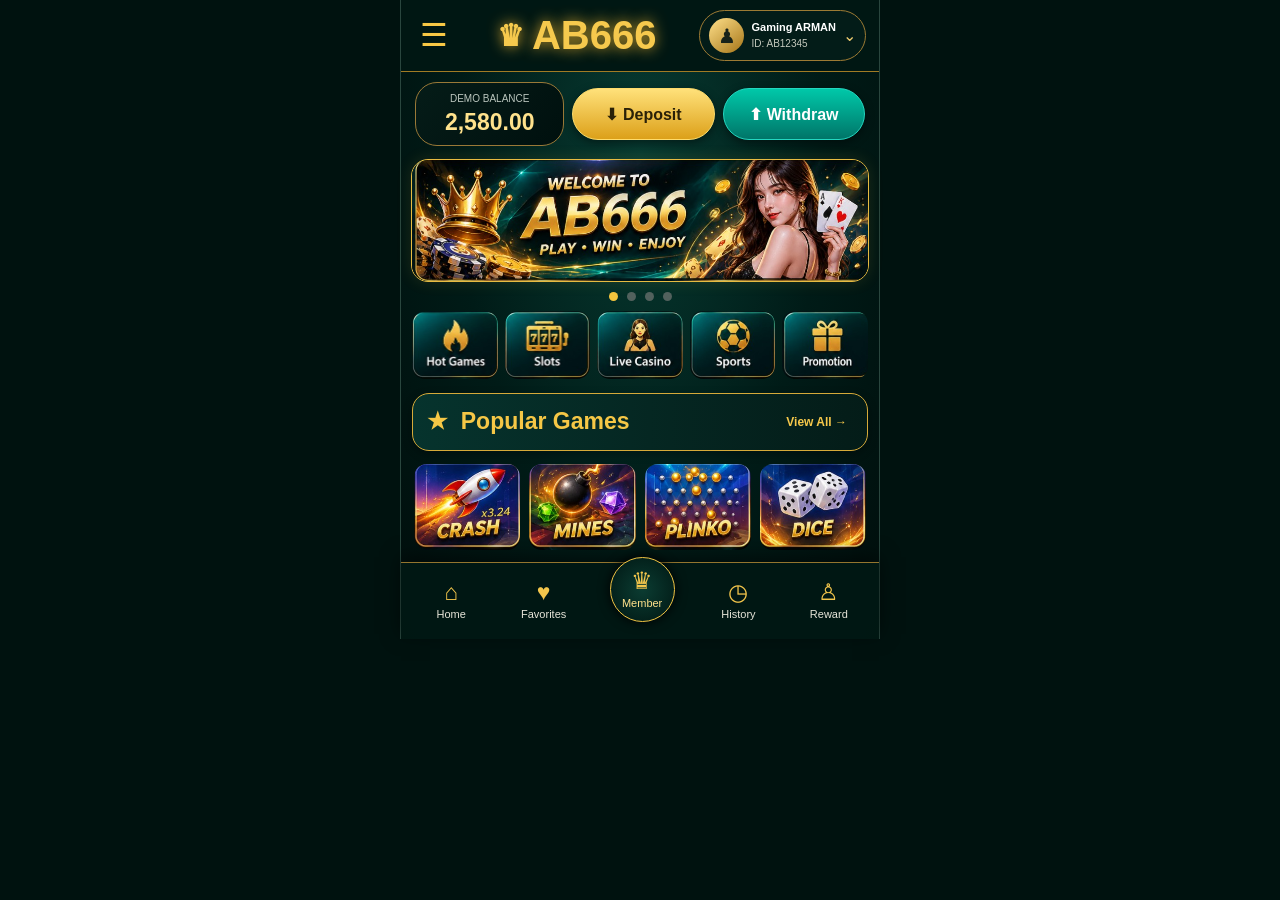
<file: index.html>
<!doctype html>
<html lang="en">
<head>
<meta charset="utf-8">
<meta name="viewport" content="width=device-width, initial-scale=1, viewport-fit=cover">
<meta name="theme-color" content="#001512">
<title>AB666</title>
<style>
*{box-sizing:border-box}html,body{margin:0;min-height:100%;background:#00120f;color:#fff;font-family:Arial,Helvetica,sans-serif}
body{padding-bottom:0;background:radial-gradient(ellipse at 50% 24%,#073b32 0,#001b17 54%,#000e0c 100%)}
button{font:inherit;cursor:pointer}
.top{height:72px;padding:0 13px;display:grid;grid-template-columns:40px 1fr auto;align-items:center;gap:8px;background:#001713;border-bottom:1px solid #a17b24}
.menu{background:none;border:0;color:#f7c845;font-size:31px;padding:0}
.brand{display:flex;justify-content:center;align-items:center;gap:8px;color:#f6c94d;font-weight:900;font-size:clamp(26px,7vw,40px);text-shadow:0 0 14px #d5a52d;white-space:nowrap}
.brand span:first-child{font-size:30px}
.user{display:flex;align-items:center;gap:7px;border:1px solid #9d7b34;border-radius:34px;padding:7px 9px;background:#031c18;min-width:0}
.avatar{height:35px;width:35px;border-radius:50%;background:linear-gradient(140deg,#ffe08a,#a57518);display:grid;place-items:center;color:#17221a;font-size:20px;flex-shrink:0}
.user b{display:block;font-size:11px;white-space:nowrap}.user small{font-size:10px;color:#c4c9bd;white-space:nowrap}
.wallet{display:grid;grid-template-columns:1.05fr 1fr 1fr;gap:8px;padding:10px 14px 10px;align-items:center}
.balance{height:64px;border:1px solid #9a7937;border-radius:22px;background:linear-gradient(130deg,#051c18,#00100e);display:flex;flex-direction:column;justify-content:center;align-items:center;color:#ffe28c}
.balance small{font-size:10px;color:#bac5bd;margin-bottom:5px}.balance strong{font-size:clamp(17px,4.6vw,23px)}
.action{height:52px;border:1px solid #ffdc6b;border-radius:32px;background:linear-gradient(#ffe17a,#dca019);color:#2a2108;font-weight:800;font-size:clamp(12px,3.4vw,16px);box-shadow:0 3px 10px #0007}
.action.out{background:linear-gradient(#00c8a9,#007568);border-color:#24d7c0;color:white}
.banner{display:block;width:calc(100% - 20px);height:auto;aspect-ratio:3.72/1;object-fit:cover;margin:3px 10px 0;border:1px solid #e7bb42;border-radius:17px;box-shadow:0 0 15px #d9a82b22}
.dots{height:29px;display:flex;justify-content:center;align-items:center;gap:9px}.dots i{width:9px;height:9px;border-radius:50%;background:#52615d}.dots i:first-child{background:#f4c43d}
.categories{display:grid;grid-template-columns:repeat(5,minmax(0,1fr));gap:7px;padding:0 11px 14px}
.categories button{border:0;background:none;padding:0;min-width:0}
.categories img{width:100%;height:auto;display:block;aspect-ratio:1.27/1;object-fit:fill;border-radius:13px}
.section{height:58px;margin:0 11px 13px;border:1px solid #d6aa39;border-radius:17px;background:linear-gradient(90deg,#06332d,#041c18);display:flex;align-items:center;justify-content:space-between;padding:0 14px;color:#f5c746;box-shadow:0 3px 10px #0005}
.section strong{font-size:clamp(16px,4.5vw,23px)}.section button{border:0;background:none;color:#f6c84b;font-weight:800;font-size:12px;white-space:nowrap}
.games{display:grid;grid-template-columns:repeat(4,minmax(0,1fr));gap:9px;padding:0 13px}
.games button{border:0;background:none;padding:0;min-width:0}.games img{width:100%;display:block;aspect-ratio:1.23/1;object-fit:fill;border-radius:13px}
.bottom{position:relative;bottom:auto;left:auto;right:auto;height:77px;z-index:4;margin-top:12px;background:#001713f5;border-top:1px solid #94752e;display:flex;align-items:center;justify-content:space-around;padding:5px 5px max(5px,env(safe-area-inset-bottom));box-shadow:0 -5px 18px #0008}
.nav{border:0;background:none;color:#e6e5d9;display:flex;flex-direction:column;align-items:center;gap:4px;font-size:11px;min-width:53px}.nav i{font-style:normal;color:#f3c64c;font-size:23px;line-height:1}
.nav.member{width:65px;height:65px;border:1px solid #f0c343;border-radius:50%;background:radial-gradient(#0b3c32,#001612);margin-top:-23px;justify-content:center;color:#ffe18b;box-shadow:0 0 12px #000}
.nav.member i{font-size:24px}
.shade{display:none;position:fixed;inset:0;background:#000a;z-index:8}.shade.open{display:block}
.drawer{position:fixed;z-index:9;left:0;top:0;bottom:0;width:min(310px,84vw);padding:18px 14px;background:linear-gradient(150deg,#0a352d,#00130f);border-right:1px solid #d4aa3b;transform:translateX(-105%);transition:.22s;overflow:auto}.drawer.open{transform:translateX(0)}
.drawerHead{display:flex;justify-content:space-between;align-items:center;color:#f3c64c;font-size:22px;font-weight:900;margin-bottom:16px}.drawerHead button{border:0;background:none;color:#fff;font-size:27px}
.drawerGrid{display:grid;grid-template-columns:1fr 1fr;gap:9px}.drawerGrid button{height:72px;border:1px solid #8f7439;border-radius:12px;background:#06251f;color:#f4e9c7;font-weight:700;font-size:12px}.drawerGrid span{display:block;color:#f0c54d;font-size:21px;margin-bottom:4px}
.toast{position:fixed;z-index:12;left:50%;bottom:92px;transform:translateX(-50%);background:#092a24;border:1px solid #c39a36;color:#fff0c0;padding:10px 15px;border-radius:12px;font-size:12px;display:none;white-space:nowrap}
@media(max-width:360px){.top{padding:0 9px;grid-template-columns:32px 1fr auto}.user{padding:5px 6px}.avatar{width:30px;height:30px}.user b{font-size:10px}.wallet{gap:6px;padding-left:9px;padding-right:9px}.action{font-size:11px}.categories{gap:4px;padding-left:7px;padding-right:7px}}
@media(min-width:600px){body{max-width:480px;margin:auto;border-left:1px solid #29463e;border-right:1px solid #29463e}.bottom{width:100%}}
</style>
</head>
<body>
<header class="top">
<button class="menu" onclick="menu(true)" aria-label="Open menu">☰</button>
<div class="brand"><span>♛</span><span>AB666</span></div>
<div class="user"><div class="avatar">♟</div><div><b>Gaming ARMAN</b><small>ID: AB12345</small></div><span style="color:#f2cf73">⌄</span></div>
</header>
<section class="wallet">
<div class="balance"><small>DEMO BALANCE</small><strong>2,580.00</strong></div>
<button class="action" onclick="notify('Deposit is demo-only')">⬇ Deposit</button>
<button class="action out" onclick="notify('Withdraw is demo-only')">⬆ Withdraw</button>
</section>
<img class="banner" src="[data-uri]" alt="Welcome to AB666">
<div class="dots"><i></i><i></i><i></i><i></i></div>
<section class="categories">
<button onclick="notify('Hot Games page — next step')"><img src="[data-uri]" alt="Hot Games"></button>
<button onclick="notify('Slots page — next step')"><img src="[data-uri]" alt="Slots"></button>
<button onclick="notify('Live Casino page — next step')"><img src="[data-uri]" alt="Live Casino"></button>
<button onclick="notify('Sports page — next step')"><img src="[data-uri]" alt="Sports"></button>
<button onclick="notify('Promotion page — next step')"><img src="[data-uri]" alt="Promotion"></button>
</section>
<div class="section"><strong>★ &nbsp;Popular Games</strong><button onclick="notify('All games page — next step')">View All →</button></div>
<section class="games">
<button onclick="notify('Crash demo game — next step')"><img src="[data-uri]" alt="Crash"></button>
<button onclick="notify('Mines demo game — next step')"><img src="[data-uri]" alt="Mines"></button>
<button onclick="notify('Plinko demo game — next step')"><img src="[data-uri]" alt="Plinko"></button>
<button onclick="notify('Dice demo game — next step')"><img src="[data-uri]" alt="Dice"></button>
</section>

<style>
/* My Rewards page */
#rewardPage{display:none;min-height:calc(100vh - 20px);background:#f3f4f8;color:#68615c;font-family:Arial,Helvetica,sans-serif;padding-bottom:24px}
body.reward-mode{background:#f3f4f8}
body.reward-mode .top,body.reward-mode .wallet,body.reward-mode .banner,body.reward-mode .dots,body.reward-mode .categories,body.reward-mode .section,body.reward-mode .games,body.reward-mode .bottom{display:none!important}
body.reward-mode #rewardPage{display:block}
.reward-hero{height:185px;position:relative;overflow:hidden;background:linear-gradient(115deg,#ff9b7d,#ff402b);padding:24px 18px 0}
.reward-hero:before{content:"REWARD";position:absolute;left:12%;top:75px;font-size:clamp(58px,16vw,100px);font-weight:900;color:#ffffff18}
.reward-hero:after{content:"";position:absolute;width:300px;height:300px;border-radius:50%;background:#ffb36a55;left:-145px;top:-110px}
.reward-head{position:relative;z-index:1;display:grid;grid-template-columns:40px 1fr 40px;align-items:center;text-align:center;color:#ffd323;font-size:21px;font-weight:800}
.reward-back{border:0;background:none;color:#ffd323;font-size:34px;line-height:1}
.reward-card{position:relative;z-index:2;margin:-65px 20px 0;min-height:190px;border-radius:28px;background:linear-gradient(135deg,#ffe5d0,#ffd5b8);border:1px solid #f6c6a5;box-shadow:0 8px 20px #9e4a251c;padding:22px 18px 14px;color:#80716a}
.reward-sign{position:absolute;right:0;top:0;border:0;border-radius:0 25px 0 25px;background:linear-gradient(#ff5c5b,#c90012);color:white;padding:12px 20px;font-size:15px;min-width:145px}
.reward-profile{display:flex;align-items:center;gap:12px;margin-top:8px}
.reward-avatar{width:64px;height:64px;flex-shrink:0;border-radius:50%;border:5px solid #c9a86b;background:linear-gradient(140deg,#f8d9bd,#fff0e2);display:grid;place-items:center;font-size:30px;color:#a17b54}
.reward-id{font-size:clamp(19px,5.5vw,27px);font-weight:800;color:#171717;text-decoration:underline;text-underline-offset:5px;overflow-wrap:anywhere}
.reward-nick{font-size:15px;font-weight:700;margin-top:7px}
.reward-coin{font-size:24px;font-weight:800;margin-top:1px;color:#8c786d}
.reward-vip{display:flex;justify-content:space-between;align-items:center;margin-top:14px;font-weight:800;font-size:15px}
.reward-vip button{border:0;background:none;color:#71635b;font-size:16px}
.reward-progress{height:8px;background:#c8b5a9;border-radius:20px;margin-top:8px;overflow:hidden}
.reward-progress span{display:block;width:48%;height:100%;background:#fff;border-radius:20px}
.reward-level{text-align:right;font-size:13px;margin-top:4px}
.reward-grid{display:grid;grid-template-columns:1fr 1fr;gap:18px;margin:30px 26px 0}
.reward-tile{height:178px;border:0;border-radius:16px;color:white;display:flex;flex-direction:column;align-items:center;justify-content:center;gap:18px;font-size:18px;box-shadow:0 4px 10px #00000012;position:relative;overflow:hidden}
.reward-tile .tile-icon{width:66px;height:66px;border-radius:50%;background:white;display:grid;place-items:center;font-size:34px}
.reward-tile.bonus{background:linear-gradient(135deg,#48dc91,#0cc28b)}
.reward-tile.signin{background:linear-gradient(135deg,#369dfb,#625cf4)}
.reward-tile.rescue{background:linear-gradient(135deg,#ffbd43,#ff9862)}
.reward-tile.invite{background:linear-gradient(135deg,#ff817d,#d61b65)}
.reward-count{position:absolute;top:20px;left:calc(50% + 18px);background:#ff243b;border-radius:50%;width:29px;height:29px;display:grid;place-items:center;font-size:15px}
@media(max-width:370px){.reward-grid{gap:12px;margin-left:18px;margin-right:18px}.reward-tile{height:155px}.reward-card{margin-left:14px;margin-right:14px;padding-left:16px;padding-right:16px}.reward-avatar{width:66px;height:66px}}
</style>
<section id="rewardPage" aria-label="My Rewards">
 <div class="reward-hero">
  <div class="reward-head"><button class="reward-back" onclick="showHome()" aria-label="Back">‹</button><span>My Rewards</span><span></span></div>
 </div>
 <div class="reward-card">
  <button class="reward-sign" onclick="notify('Sign In reward is demo-only')">☑ &nbsp; Sign In &nbsp; ❯</button>
  <div class="reward-profile">
   <div class="reward-avatar">♟</div>
   <div style="min-width:0">
    <div class="reward-id">AB12345 <span style="font-size:20px;text-decoration:none">▣</span></div>
    <div class="reward-nick">Nickname: Gaming ARMAN</div>
    <div class="reward-coin">৳ 3.78 ◉</div>
   </div>
  </div>
  <div class="reward-vip"><span>♛ VIP7</span><button onclick="notify('VIP benefits')">Benefits ❯</button></div>
  <div class="reward-progress"><span></span></div>
  <div class="reward-level">1 / 2</div>
 </div>
 <div class="reward-grid">
  <button class="reward-tile bonus" onclick="notify('Bonus rewards')"><span class="reward-count">4</span><span class="tile-icon">🎁</span><span>Bonus</span></button>
  <button class="reward-tile signin" onclick="notify('Sign In rewards')"><span class="tile-icon">🗓️</span><span>Sign In</span></button>
  <button class="reward-tile rescue" onclick="notify('Rescue fund')"><span class="tile-icon">🪙</span><span>Rescue fund</span></button>
  <button class="reward-tile invite" onclick="notify('Invite Friends')"><span class="tile-icon">👥</span><span>Invite Friends</span></button>
 </div>
</section>

<nav class="bottom">
<button class="nav" onclick="notify('Home')"><i>⌂</i>Home</button>
<button class="nav" onclick="notify('Favorites')"><i>♥</i>Favorites</button>
<button class="nav member" onclick="notify('Member page — next step')"><i>♛</i>Member</button>
<button class="nav" onclick="notify('History')"><i>◷</i>History</button>
<button class="nav" onclick="showReward()"><i>♙</i>Reward</button>
</nav>
<div class="shade" id="shade" onclick="menu(false)"></div>
<aside class="drawer" id="drawer"><div class="drawerHead">AB666 MENU <button onclick="menu(false)">×</button></div>
<div class="drawerGrid">
<button onclick="item('Hot Games')"><span>♨</span>Hot Games</button><button onclick="item('Invite Friends')"><span>♧</span>Invite Friends</button>
<button onclick="item('Favorites')"><span>♥</span>Favorites</button><button onclick="item('Promotion')"><span>♙</span>Promotion</button>
<button onclick="item('Slots')"><span>▣</span>Slots</button><button onclick="item('Reward Center')"><span>★</span>Reward Center</button>
<button onclick="item('Live Casino')"><span>♠</span>Live Casino</button><button onclick="item('Manual Rebate')"><span>％</span>Manual Rebate</button>
<button onclick="item('Sports')"><span>◉</span>Sports</button><button onclick="item('VIP')"><span>♛</span>VIP</button>
<button onclick="item('E-sports')"><span>◈</span>E-sports</button><button onclick="item('Mission')"><span>✓</span>Mission</button>
<button onclick="item('Poker')"><span>♣</span>Poker</button><button onclick="item('Language')"><span>文</span>Language</button>
<button onclick="item('App Download')"><span>↓</span>App Download</button><button onclick="item('Fish')"><span>♧</span>Fish</button>
</div></aside>
<div class="toast" id="toast"></div>
<script>
function showReward(){document.body.classList.add('reward-mode');window.scrollTo({top:0,behavior:'instant'});}
function showHome(){document.body.classList.remove('reward-mode');window.scrollTo({top:0,behavior:'instant'});}
function menu(open){document.getElementById('drawer').classList.toggle('open',open);document.getElementById('shade').classList.toggle('open',open)}
function notify(text){const t=document.getElementById('toast');t.textContent=text;t.style.display='block';clearTimeout(window.toastTimer);window.toastTimer=setTimeout(()=>t.style.display='none',2200)}
function item(name){menu(false);notify(name+' page will be added in the next step')}
</script>
</body></html>
</file>
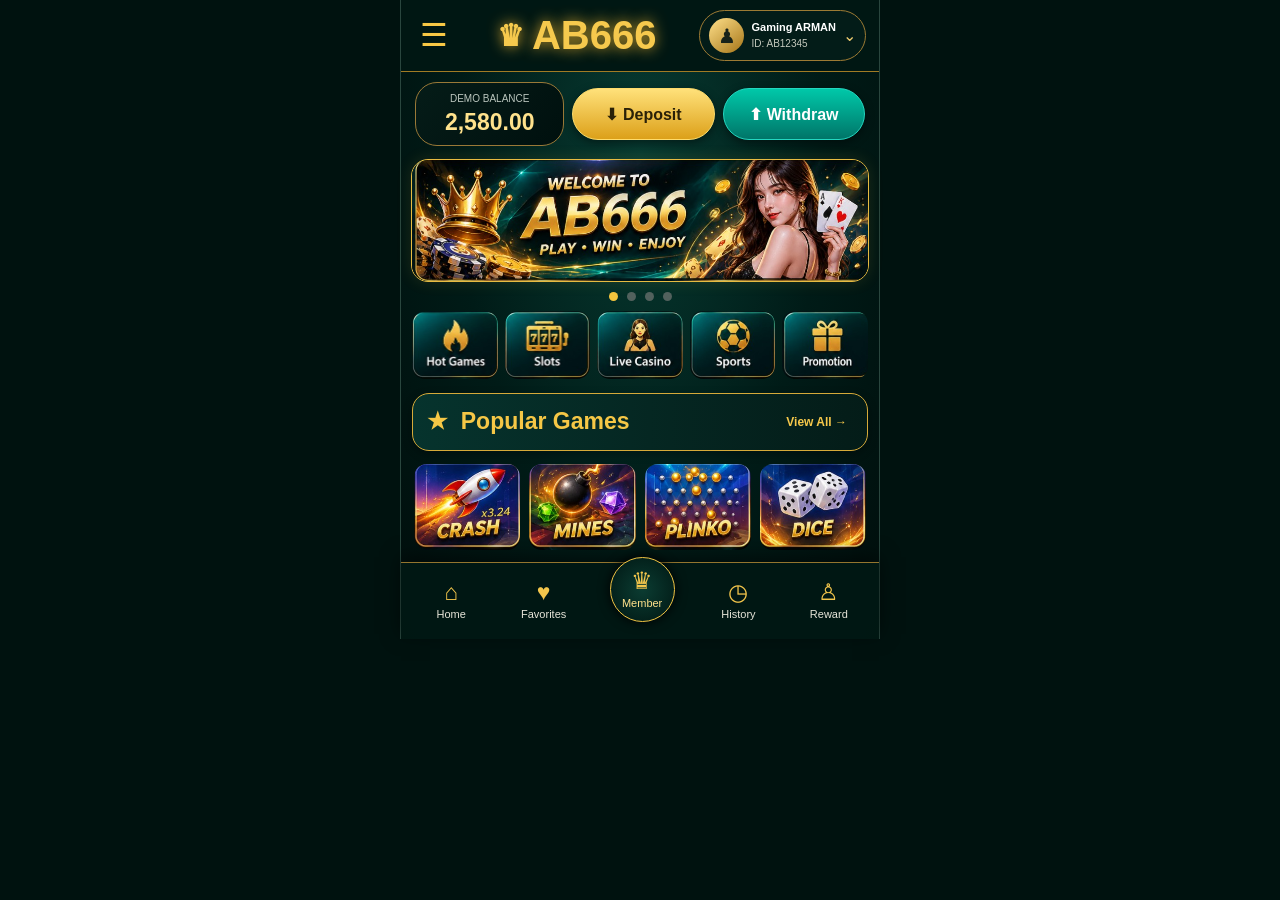
<file: AB666-reward-page.html>
<!doctype html>
<html lang="en">
<head>
<meta charset="utf-8">
<meta name="viewport" content="width=device-width, initial-scale=1, viewport-fit=cover">
<meta name="theme-color" content="#001512">
<title>AB666</title>
<style>
*{box-sizing:border-box}html,body{margin:0;min-height:100%;background:#00120f;color:#fff;font-family:Arial,Helvetica,sans-serif}
body{padding-bottom:0;background:radial-gradient(ellipse at 50% 24%,#073b32 0,#001b17 54%,#000e0c 100%)}
button{font:inherit;cursor:pointer}
.top{height:72px;padding:0 13px;display:grid;grid-template-columns:40px 1fr auto;align-items:center;gap:8px;background:#001713;border-bottom:1px solid #a17b24}
.menu{background:none;border:0;color:#f7c845;font-size:31px;padding:0}
.brand{display:flex;justify-content:center;align-items:center;gap:8px;color:#f6c94d;font-weight:900;font-size:clamp(26px,7vw,40px);text-shadow:0 0 14px #d5a52d;white-space:nowrap}
.brand span:first-child{font-size:30px}
.user{display:flex;align-items:center;gap:7px;border:1px solid #9d7b34;border-radius:34px;padding:7px 9px;background:#031c18;min-width:0}
.avatar{height:35px;width:35px;border-radius:50%;background:linear-gradient(140deg,#ffe08a,#a57518);display:grid;place-items:center;color:#17221a;font-size:20px;flex-shrink:0}
.user b{display:block;font-size:11px;white-space:nowrap}.user small{font-size:10px;color:#c4c9bd;white-space:nowrap}
.wallet{display:grid;grid-template-columns:1.05fr 1fr 1fr;gap:8px;padding:10px 14px 10px;align-items:center}
.balance{height:64px;border:1px solid #9a7937;border-radius:22px;background:linear-gradient(130deg,#051c18,#00100e);display:flex;flex-direction:column;justify-content:center;align-items:center;color:#ffe28c}
.balance small{font-size:10px;color:#bac5bd;margin-bottom:5px}.balance strong{font-size:clamp(17px,4.6vw,23px)}
.action{height:52px;border:1px solid #ffdc6b;border-radius:32px;background:linear-gradient(#ffe17a,#dca019);color:#2a2108;font-weight:800;font-size:clamp(12px,3.4vw,16px);box-shadow:0 3px 10px #0007}
.action.out{background:linear-gradient(#00c8a9,#007568);border-color:#24d7c0;color:white}
.banner{display:block;width:calc(100% - 20px);height:auto;aspect-ratio:3.72/1;object-fit:cover;margin:3px 10px 0;border:1px solid #e7bb42;border-radius:17px;box-shadow:0 0 15px #d9a82b22}
.dots{height:29px;display:flex;justify-content:center;align-items:center;gap:9px}.dots i{width:9px;height:9px;border-radius:50%;background:#52615d}.dots i:first-child{background:#f4c43d}
.categories{display:grid;grid-template-columns:repeat(5,minmax(0,1fr));gap:7px;padding:0 11px 14px}
.categories button{border:0;background:none;padding:0;min-width:0}
.categories img{width:100%;height:auto;display:block;aspect-ratio:1.27/1;object-fit:fill;border-radius:13px}
.section{height:58px;margin:0 11px 13px;border:1px solid #d6aa39;border-radius:17px;background:linear-gradient(90deg,#06332d,#041c18);display:flex;align-items:center;justify-content:space-between;padding:0 14px;color:#f5c746;box-shadow:0 3px 10px #0005}
.section strong{font-size:clamp(16px,4.5vw,23px)}.section button{border:0;background:none;color:#f6c84b;font-weight:800;font-size:12px;white-space:nowrap}
.games{display:grid;grid-template-columns:repeat(4,minmax(0,1fr));gap:9px;padding:0 13px}
.games button{border:0;background:none;padding:0;min-width:0}.games img{width:100%;display:block;aspect-ratio:1.23/1;object-fit:fill;border-radius:13px}
.bottom{position:relative;bottom:auto;left:auto;right:auto;height:77px;z-index:4;margin-top:12px;background:#001713f5;border-top:1px solid #94752e;display:flex;align-items:center;justify-content:space-around;padding:5px 5px max(5px,env(safe-area-inset-bottom));box-shadow:0 -5px 18px #0008}
.nav{border:0;background:none;color:#e6e5d9;display:flex;flex-direction:column;align-items:center;gap:4px;font-size:11px;min-width:53px}.nav i{font-style:normal;color:#f3c64c;font-size:23px;line-height:1}
.nav.member{width:65px;height:65px;border:1px solid #f0c343;border-radius:50%;background:radial-gradient(#0b3c32,#001612);margin-top:-23px;justify-content:center;color:#ffe18b;box-shadow:0 0 12px #000}
.nav.member i{font-size:24px}
.shade{display:none;position:fixed;inset:0;background:#000a;z-index:8}.shade.open{display:block}
.drawer{position:fixed;z-index:9;left:0;top:0;bottom:0;width:min(310px,84vw);padding:18px 14px;background:linear-gradient(150deg,#0a352d,#00130f);border-right:1px solid #d4aa3b;transform:translateX(-105%);transition:.22s;overflow:auto}.drawer.open{transform:translateX(0)}
.drawerHead{display:flex;justify-content:space-between;align-items:center;color:#f3c64c;font-size:22px;font-weight:900;margin-bottom:16px}.drawerHead button{border:0;background:none;color:#fff;font-size:27px}
.drawerGrid{display:grid;grid-template-columns:1fr 1fr;gap:9px}.drawerGrid button{height:72px;border:1px solid #8f7439;border-radius:12px;background:#06251f;color:#f4e9c7;font-weight:700;font-size:12px}.drawerGrid span{display:block;color:#f0c54d;font-size:21px;margin-bottom:4px}
.toast{position:fixed;z-index:12;left:50%;bottom:92px;transform:translateX(-50%);background:#092a24;border:1px solid #c39a36;color:#fff0c0;padding:10px 15px;border-radius:12px;font-size:12px;display:none;white-space:nowrap}
@media(max-width:360px){.top{padding:0 9px;grid-template-columns:32px 1fr auto}.user{padding:5px 6px}.avatar{width:30px;height:30px}.user b{font-size:10px}.wallet{gap:6px;padding-left:9px;padding-right:9px}.action{font-size:11px}.categories{gap:4px;padding-left:7px;padding-right:7px}}
@media(min-width:600px){body{max-width:480px;margin:auto;border-left:1px solid #29463e;border-right:1px solid #29463e}.bottom{width:100%}}
</style>
</head>
<body>
<header class="top">
<button class="menu" onclick="menu(true)" aria-label="Open menu">☰</button>
<div class="brand"><span>♛</span><span>AB666</span></div>
<div class="user"><div class="avatar">♟</div><div><b>Gaming ARMAN</b><small>ID: AB12345</small></div><span style="color:#f2cf73">⌄</span></div>
</header>
<section class="wallet">
<div class="balance"><small>DEMO BALANCE</small><strong>2,580.00</strong></div>
<button class="action" onclick="notify('Deposit is demo-only')">⬇ Deposit</button>
<button class="action out" onclick="notify('Withdraw is demo-only')">⬆ Withdraw</button>
</section>
<img class="banner" src="[data-uri]" alt="Welcome to AB666">
<div class="dots"><i></i><i></i><i></i><i></i></div>
<section class="categories">
<button onclick="notify('Hot Games page — next step')"><img src="[data-uri]" alt="Hot Games"></button>
<button onclick="notify('Slots page — next step')"><img src="[data-uri]" alt="Slots"></button>
<button onclick="notify('Live Casino page — next step')"><img src="[data-uri]" alt="Live Casino"></button>
<button onclick="notify('Sports page — next step')"><img src="[data-uri]" alt="Sports"></button>
<button onclick="notify('Promotion page — next step')"><img src="[data-uri]" alt="Promotion"></button>
</section>
<div class="section"><strong>★ &nbsp;Popular Games</strong><button onclick="notify('All games page — next step')">View All →</button></div>
<section class="games">
<button onclick="notify('Crash demo game — next step')"><img src="[data-uri]" alt="Crash"></button>
<button onclick="notify('Mines demo game — next step')"><img src="[data-uri]" alt="Mines"></button>
<button onclick="notify('Plinko demo game — next step')"><img src="[data-uri]" alt="Plinko"></button>
<button onclick="notify('Dice demo game — next step')"><img src="[data-uri]" alt="Dice"></button>
</section>

<style>
/* My Rewards page */
#rewardPage{display:none;min-height:calc(100vh - 20px);background:#f3f4f8;color:#68615c;font-family:Arial,Helvetica,sans-serif;padding-bottom:24px}
body.reward-mode{background:#f3f4f8}
body.reward-mode .top,body.reward-mode .wallet,body.reward-mode .banner,body.reward-mode .dots,body.reward-mode .categories,body.reward-mode .section,body.reward-mode .games,body.reward-mode .bottom{display:none!important}
body.reward-mode #rewardPage{display:block}
.reward-hero{height:310px;position:relative;overflow:hidden;background:linear-gradient(115deg,#ff9b7d,#ff402b);padding:24px 18px 0}
.reward-hero:before{content:"REWARD";position:absolute;left:12%;top:75px;font-size:clamp(58px,16vw,100px);font-weight:900;color:#ffffff18}
.reward-hero:after{content:"";position:absolute;width:300px;height:300px;border-radius:50%;background:#ffb36a55;left:-145px;top:-110px}
.reward-head{position:relative;z-index:1;display:grid;grid-template-columns:40px 1fr 40px;align-items:center;text-align:center;color:#ffd323;font-size:21px;font-weight:800}
.reward-back{border:0;background:none;color:#ffd323;font-size:34px;line-height:1}
.reward-card{position:relative;z-index:2;margin:-65px 20px 0;min-height:300px;border-radius:28px;background:linear-gradient(135deg,#ffe5d0,#ffd5b8);border:1px solid #f6c6a5;box-shadow:0 8px 20px #9e4a251c;padding:42px 22px 24px;color:#80716a}
.reward-sign{position:absolute;right:0;top:0;border:0;border-radius:0 25px 0 25px;background:linear-gradient(#ff5c5b,#c90012);color:white;padding:12px 20px;font-size:15px;min-width:145px}
.reward-profile{display:flex;align-items:center;gap:14px;margin-top:18px}
.reward-avatar{width:78px;height:78px;flex-shrink:0;border-radius:50%;border:6px solid #c9a86b;background:linear-gradient(140deg,#f8d9bd,#fff0e2);display:grid;place-items:center;font-size:37px;color:#a17b54}
.reward-id{font-size:clamp(19px,5.5vw,27px);font-weight:800;color:#171717;text-decoration:underline;text-underline-offset:5px;overflow-wrap:anywhere}
.reward-nick{font-size:17px;font-weight:700;margin-top:10px}
.reward-coin{font-size:30px;font-weight:800;margin-top:2px;color:#8c786d}
.reward-vip{display:flex;justify-content:space-between;align-items:center;margin-top:32px;font-weight:800;font-size:17px}
.reward-vip button{border:0;background:none;color:#71635b;font-size:16px}
.reward-progress{height:8px;background:#c8b5a9;border-radius:20px;margin-top:12px;overflow:hidden}
.reward-progress span{display:block;width:48%;height:100%;background:#fff;border-radius:20px}
.reward-level{text-align:right;font-size:15px;margin-top:6px}
.reward-grid{display:grid;grid-template-columns:1fr 1fr;gap:18px;margin:30px 26px 0}
.reward-tile{height:178px;border:0;border-radius:16px;color:white;display:flex;flex-direction:column;align-items:center;justify-content:center;gap:18px;font-size:18px;box-shadow:0 4px 10px #00000012;position:relative;overflow:hidden}
.reward-tile .tile-icon{width:66px;height:66px;border-radius:50%;background:white;display:grid;place-items:center;font-size:34px}
.reward-tile.bonus{background:linear-gradient(135deg,#48dc91,#0cc28b)}
.reward-tile.signin{background:linear-gradient(135deg,#369dfb,#625cf4)}
.reward-tile.rescue{background:linear-gradient(135deg,#ffbd43,#ff9862)}
.reward-tile.invite{background:linear-gradient(135deg,#ff817d,#d61b65)}
.reward-count{position:absolute;top:20px;left:calc(50% + 18px);background:#ff243b;border-radius:50%;width:29px;height:29px;display:grid;place-items:center;font-size:15px}
@media(max-width:370px){.reward-grid{gap:12px;margin-left:18px;margin-right:18px}.reward-tile{height:155px}.reward-card{margin-left:14px;margin-right:14px;padding-left:16px;padding-right:16px}.reward-avatar{width:66px;height:66px}}
</style>
<section id="rewardPage" aria-label="My Rewards">
 <div class="reward-hero">
  <div class="reward-head"><button class="reward-back" onclick="showHome()" aria-label="Back">‹</button><span>My Rewards</span><span></span></div>
 </div>
 <div class="reward-card">
  <button class="reward-sign" onclick="notify('Sign In reward is demo-only')">☑ &nbsp; Sign In &nbsp; ❯</button>
  <div class="reward-profile">
   <div class="reward-avatar">♟</div>
   <div style="min-width:0">
    <div class="reward-id">AB12345 <span style="font-size:20px;text-decoration:none">▣</span></div>
    <div class="reward-nick">Nickname: Gaming ARMAN</div>
    <div class="reward-coin">৳ 3.78 ◉</div>
   </div>
  </div>
  <div class="reward-vip"><span>♛ VIP7</span><button onclick="notify('VIP benefits')">Benefits ❯</button></div>
  <div class="reward-progress"><span></span></div>
  <div class="reward-level">1 / 2</div>
 </div>
 <div class="reward-grid">
  <button class="reward-tile bonus" onclick="notify('Bonus rewards')"><span class="reward-count">4</span><span class="tile-icon">🎁</span><span>Bonus</span></button>
  <button class="reward-tile signin" onclick="notify('Sign In rewards')"><span class="tile-icon">🗓️</span><span>Sign In</span></button>
  <button class="reward-tile rescue" onclick="notify('Rescue fund')"><span class="tile-icon">🪙</span><span>Rescue fund</span></button>
  <button class="reward-tile invite" onclick="notify('Invite Friends')"><span class="tile-icon">👥</span><span>Invite Friends</span></button>
 </div>
</section>

<nav class="bottom">
<button class="nav" onclick="notify('Home')"><i>⌂</i>Home</button>
<button class="nav" onclick="notify('Favorites')"><i>♥</i>Favorites</button>
<button class="nav member" onclick="notify('Member page — next step')"><i>♛</i>Member</button>
<button class="nav" onclick="notify('History')"><i>◷</i>History</button>
<button class="nav" onclick="showReward()"><i>♙</i>Reward</button>
</nav>
<div class="shade" id="shade" onclick="menu(false)"></div>
<aside class="drawer" id="drawer"><div class="drawerHead">AB666 MENU <button onclick="menu(false)">×</button></div>
<div class="drawerGrid">
<button onclick="item('Hot Games')"><span>♨</span>Hot Games</button><button onclick="item('Invite Friends')"><span>♧</span>Invite Friends</button>
<button onclick="item('Favorites')"><span>♥</span>Favorites</button><button onclick="item('Promotion')"><span>♙</span>Promotion</button>
<button onclick="item('Slots')"><span>▣</span>Slots</button><button onclick="item('Reward Center')"><span>★</span>Reward Center</button>
<button onclick="item('Live Casino')"><span>♠</span>Live Casino</button><button onclick="item('Manual Rebate')"><span>％</span>Manual Rebate</button>
<button onclick="item('Sports')"><span>◉</span>Sports</button><button onclick="item('VIP')"><span>♛</span>VIP</button>
<button onclick="item('E-sports')"><span>◈</span>E-sports</button><button onclick="item('Mission')"><span>✓</span>Mission</button>
<button onclick="item('Poker')"><span>♣</span>Poker</button><button onclick="item('Language')"><span>文</span>Language</button>
<button onclick="item('App Download')"><span>↓</span>App Download</button><button onclick="item('Fish')"><span>♧</span>Fish</button>
</div></aside>
<div class="toast" id="toast"></div>
<script>
function showReward(){document.body.classList.add('reward-mode');window.scrollTo({top:0,behavior:'instant'});}
function showHome(){document.body.classList.remove('reward-mode');window.scrollTo({top:0,behavior:'instant'});}
function menu(open){document.getElementById('drawer').classList.toggle('open',open);document.getElementById('shade').classList.toggle('open',open)}
function notify(text){const t=document.getElementById('toast');t.textContent=text;t.style.display='block';clearTimeout(window.toastTimer);window.toastTimer=setTimeout(()=>t.style.display='none',2200)}
function item(name){menu(false);notify(name+' page will be added in the next step')}
</script>
</body></html>
</file>
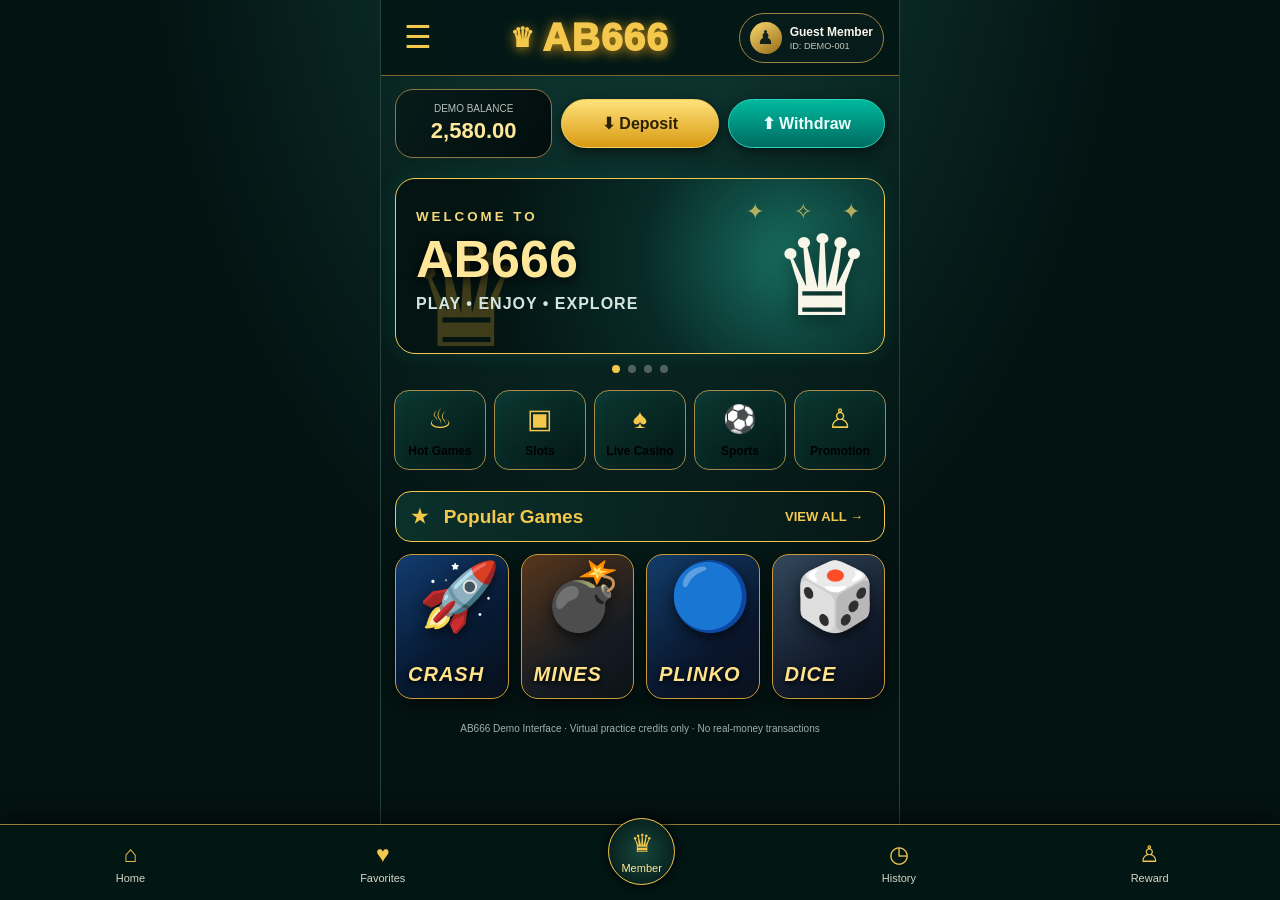
<file: AB666.html>
<!doctype html>
<html lang="en">
<head>
<meta charset="utf-8">
<meta name="viewport" content="width=device-width,initial-scale=1,viewport-fit=cover">
<meta name="theme-color" content="#031716">
<title>AB666 | Premium Games</title>
<style>
:root{--bg:#031312;--panel:#071f1d;--panel2:#092a27;--gold:#f4c84d;--gold2:#ffe79a;--teal:#00b99e;--line:#92732c;--muted:#a8b8b3}
*{box-sizing:border-box}body{margin:0;background:radial-gradient(ellipse at 50% -20%,#12413b 0,#031312 55%);color:#f8f5e9;font-family:Inter,Arial,sans-serif;padding-bottom:92px}
button{font:inherit;cursor:pointer}.top{height:76px;display:flex;align-items:center;justify-content:space-between;padding:10px 15px;border-bottom:1px solid #7d682f;background:#031715eF;position:sticky;top:0;z-index:5}
.menuBtn{border:0;background:none;color:var(--gold);font-size:31px;line-height:1;padding:4px 8px}.brand{display:flex;align-items:center;gap:7px;color:var(--gold);font-weight:950;font-size:clamp(25px,6vw,39px);letter-spacing:1px;text-shadow:0 2px 12px #bd8b18}.crown{font-size:27px}.profile{border:1px solid #9c8545;border-radius:28px;padding:8px 10px;display:flex;align-items:center;gap:8px;background:#071b1a;max-width:145px;font-size:11px}.avatar{width:32px;height:32px;border-radius:50%;background:linear-gradient(145deg,#f9d96e,#946a17);display:grid;place-items:center;color:#13211d;font-size:19px}.profile b{display:block;font-size:12px;white-space:nowrap}.profile small{color:#c8c8b8}
.wallet{display:grid;grid-template-columns:1fr 1fr 1fr;gap:9px;padding:13px 14px;align-items:center}.balance{grid-column:span 1;border:1px solid #8d7944;border-radius:18px;padding:13px 9px;background:linear-gradient(120deg,#071c1a,#020d0d);text-align:center;color:var(--gold2);font-size:clamp(15px,4vw,22px);font-weight:800;white-space:nowrap}.balance small{display:block;color:#b4c0b8;font-size:10px;font-weight:500;margin-bottom:4px}.action{border-radius:30px;border:1px solid #f8d15c;padding:14px 4px;font-weight:800;font-size:clamp(12px,3vw,16px);color:#2d2105;background:linear-gradient(#ffe27a,#d99a13);box-shadow:0 4px 12px #0008}.action.withdraw{border-color:#28d6bd;color:#eafffb;background:linear-gradient(#00b99e,#006b61)}
.banner{margin:7px 14px 0;min-height:176px;border:1px solid var(--gold);border-radius:20px;overflow:hidden;position:relative;background:radial-gradient(circle at 80% 45%,#176c5e 0,#082a27 36%,#031412 75%);box-shadow:0 0 20px #008b7830}.banner:before{content:"♛";position:absolute;left:10px;bottom:-25px;font-size:135px;color:#dba92d;opacity:.28}.banner:after{content:"✦  ✧  ✦";position:absolute;right:12px;top:20px;color:#f6d66b;font-size:22px;letter-spacing:12px;opacity:.7}.bannerText{position:relative;z-index:1;padding:28px 20px;max-width:70%}.bannerText small{color:#f5d77b;letter-spacing:3px;font-weight:800}.bannerText h1{font-size:clamp(30px,8vw,52px);margin:8px 0;color:var(--gold2);line-height:1;text-shadow:0 3px 12px #000}.bannerText p{margin:10px 0 0;color:#d5e5df;font-weight:700;letter-spacing:1px}.bannerArt{position:absolute;right:12px;bottom:12px;font-size:clamp(65px,18vw,112px);filter:drop-shadow(0 7px 10px #0008)}
.dots{display:flex;justify-content:center;gap:8px;padding:11px}.dots i{width:8px;height:8px;border-radius:50%;background:#52635e}.dots i:first-child{background:var(--gold)}
.shortcuts{display:grid;grid-template-columns:repeat(5,1fr);gap:8px;padding:6px 13px 16px}.shortcut{min-width:0;border:1px solid #a58b4a;border-radius:15px;background:linear-gradient(145deg,#0c3731,#031715);padding:12px 3px 10px;text-align:center;box-shadow:inset 0 0 16px #00a68b14}.shortcut .ico{display:block;font-size:27px;color:var(--gold);margin-bottom:6px}.shortcut span:last-child{font-size:clamp(9px,2.7vw,12px);font-weight:700;white-space:nowrap}
.section{margin:5px 14px 12px;border:1px solid var(--gold);border-radius:16px;padding:13px 15px;background:linear-gradient(100deg,#0b302b,#061816);display:flex;justify-content:space-between;align-items:center;color:var(--gold);font-weight:850;font-size:19px}.section button{background:none;border:0;color:var(--gold);font-size:13px;font-weight:700}
.games{display:grid;grid-template-columns:repeat(2,minmax(0,1fr));gap:12px;padding:0 14px}.game{height:130px;border:1px solid #c89b36;border-radius:17px;position:relative;overflow:hidden;display:flex;align-items:end;padding:12px;background:linear-gradient(145deg,#123c70,#071b35 55%,#080f19);box-shadow:0 5px 13px #0008}.game:nth-child(2){background:linear-gradient(145deg,#57361b,#151b22 65%,#0b1217)}.game:nth-child(3){background:linear-gradient(145deg,#123c69,#09162c 65%,#0b111d)}.game:nth-child(4){background:linear-gradient(145deg,#33475b,#101a2a 65%,#080f18)}.game .art{position:absolute;right:8px;top:3px;font-size:66px;filter:drop-shadow(0 5px 6px #0009)}.game b{position:relative;color:#ffe28a;font-size:20px;font-style:italic;text-shadow:0 2px 5px #000;letter-spacing:1px}.bottom{position:fixed;z-index:6;bottom:0;left:0;right:0;height:76px;padding:7px 5px max(7px,env(safe-area-inset-bottom));display:flex;justify-content:space-around;align-items:center;background:#031715f5;border-top:1px solid #9a7c37;box-shadow:0 -8px 25px #0008}.nav{border:0;background:none;color:#d7d6c6;display:flex;flex-direction:column;align-items:center;gap:4px;font-size:11px;min-width:54px}.nav .ni{font-size:23px;color:var(--gold)}.nav.member{border:1px solid var(--gold);border-radius:50%;width:67px;height:67px;background:radial-gradient(#17463d,#031412);margin-top:-23px;justify-content:center;color:var(--gold2);box-shadow:0 0 12px #000}.nav.member .ni{font-size:25px}
.drawerShade{position:fixed;inset:0;background:#0009;z-index:9;display:none}.drawer{position:fixed;z-index:10;top:0;bottom:0;left:0;width:min(310px,84vw);background:linear-gradient(160deg,#0b302b,#031211);border-right:1px solid var(--gold);padding:20px 15px;transform:translateX(-105%);transition:.25s;overflow:auto}.drawer.open{transform:translateX(0)}.drawerShade.open{display:block}.drawerHead{display:flex;justify-content:space-between;align-items:center;color:var(--gold);font-size:24px;font-weight:900;margin-bottom:20px}.close{background:none;border:0;color:white;font-size:27px}.drawerGrid{display:grid;grid-template-columns:1fr 1fr;gap:10px}.drawerGrid button{min-height:75px;border:1px solid #826d39;border-radius:12px;background:#08211e;color:#f6e8b9;font-weight:700}.drawerGrid span{display:block;font-size:23px;margin-bottom:5px;color:var(--gold)}
.notice{text-align:center;color:#9fb1a9;font-size:10px;padding:14px}
@media(min-width:650px){body{max-width:520px;margin:auto;border-left:1px solid #25443d;border-right:1px solid #25443d;min-height:100vh}.top{position:relative}.games{grid-template-columns:repeat(4,1fr)}.game{height:145px}}
</style>
</head>
<body>
<header class="top">
<button class="menuBtn" id="menuOpen" aria-label="Open menu">☰</button>
<div class="brand"><span class="crown">♛</span>AB666</div>
<div class="profile"><div class="avatar">♟</div><div><b>Guest Member</b><small>ID: DEMO-001</small></div></div>
</header>
<section class="wallet">
<div class="balance"><small>DEMO BALANCE</small>2,580.00</div>
<button class="action" onclick="demo('Deposit')">⬇ Deposit</button>
<button class="action withdraw" onclick="demo('Withdraw')">⬆ Withdraw</button>
</section>
<section class="banner">
<div class="bannerText"><small>WELCOME TO</small><h1>AB666</h1><p>PLAY • ENJOY • EXPLORE</p></div><div class="bannerArt">♛</div>
</section>
<div class="dots"><i></i><i></i><i></i><i></i></div>
<section class="shortcuts">
<button class="shortcut" onclick="go('Hot Games')"><span class="ico">♨</span><span>Hot Games</span></button>
<button class="shortcut" onclick="go('Slots')"><span class="ico">▣</span><span>Slots</span></button>
<button class="shortcut" onclick="go('Live Casino')"><span class="ico">♠</span><span>Live Casino</span></button>
<button class="shortcut" onclick="go('Sports')"><span class="ico">⚽</span><span>Sports</span></button>
<button class="shortcut" onclick="go('Promotion')"><span class="ico">♙</span><span>Promotion</span></button>
</section>
<div class="section"><span>★ &nbsp; Popular Games</span><button onclick="go('All Games')">VIEW ALL →</button></div>
<section class="games">
<button class="game" onclick="go('Crash')"><span class="art">🚀</span><b>CRASH</b></button>
<button class="game" onclick="go('Mines')"><span class="art">💣</span><b>MINES</b></button>
<button class="game" onclick="go('Plinko')"><span class="art">🔵</span><b>PLINKO</b></button>
<button class="game" onclick="go('Dice')"><span class="art">🎲</span><b>DICE</b></button>
</section>
<p class="notice">AB666 Demo Interface · Virtual practice credits only · No real-money transactions</p>
<nav class="bottom">
<button class="nav" onclick="go('Home')"><span class="ni">⌂</span>Home</button>
<button class="nav" onclick="go('Favorites')"><span class="ni">♥</span>Favorites</button>
<button class="nav member" onclick="go('Member')"><span class="ni">♛</span>Member</button>
<button class="nav" onclick="go('History')"><span class="ni">◷</span>History</button>
<button class="nav" onclick="go('Reward')"><span class="ni">♙</span>Reward</button>
</nav>
<div class="drawerShade" id="shade" onclick="menu(false)"></div>
<aside class="drawer" id="drawer">
<div class="drawerHead"><span>AB666 MENU</span><button class="close" onclick="menu(false)">×</button></div>
<div class="drawerGrid">
<button onclick="go('Hot Games')"><span>♨</span>Hot Games</button><button onclick="go('Invite Friends')"><span>♧</span>Invite Friends</button>
<button onclick="go('Favorites')"><span>♥</span>Favorites</button><button onclick="go('Promotion')"><span>♙</span>Promotion</button>
<button onclick="go('Slots')"><span>▣</span>Slots</button><button onclick="go('Reward Center')"><span>★</span>Reward Center</button>
<button onclick="go('Live Casino')"><span>♠</span>Live Casino</button><button onclick="go('Manual Rebate')"><span>％</span>Manual Rebate</button>
<button onclick="go('Sports')"><span>⚽</span>Sports</button><button onclick="go('VIP')"><span>♛</span>VIP</button>
<button onclick="go('E-sports')"><span>◈</span>E-sports</button><button onclick="go('Mission')"><span>☑</span>Mission</button>
<button onclick="go('Poker')"><span>♣</span>Poker</button><button onclick="go('Language')"><span>文</span>Language</button>
<button onclick="go('App Download')"><span>↓</span>App Download</button><button onclick="go('Fish')"><span>♧</span>Fish</button>
</div>
</aside>
<script>
function menu(open){document.getElementById('drawer').classList.toggle('open',open);document.getElementById('shade').classList.toggle('open',open)}
document.getElementById('menuOpen').addEventListener('click',()=>menu(true));
function go(page){menu(false);alert(page+' page will be built in the next step.');}
function demo(kind){alert(kind+' is a demo-only button. Real deposits and withdrawals are not available.');}
</script>
</body>
</html>
</file>
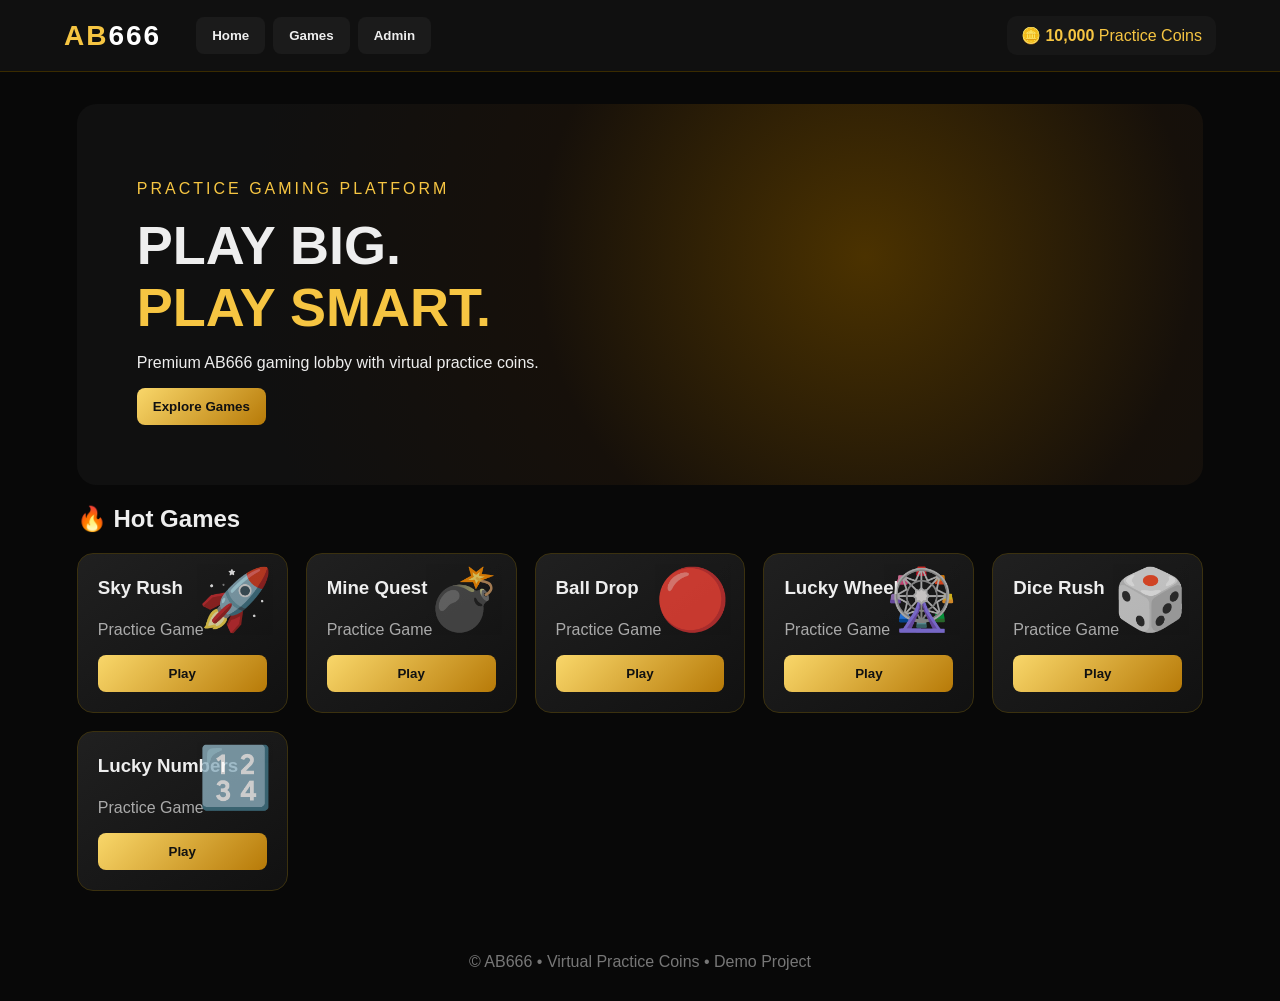
<file: AB666_ALL_PLAYABLE_GAMES.html>
<!doctype html>
<html lang="en">
<head>
  <meta charset="UTF-8" />
  <meta name="viewport" content="width=device-width, initial-scale=1.0" />
  <title>AB666 | Practice Gaming</title>
  <style>*{box-sizing:border-box}body{margin:0;background:#080808;color:#eee;font-family:Arial,sans-serif}header{height:72px;background:#101010;border-bottom:1px solid #3a2b00;display:flex;align-items:center;padding:0 5%;gap:35px;position:sticky;top:0;z-index:3}.logo{font-size:28px;font-weight:900;color:#f6c542;letter-spacing:2px}.logo span{color:#fff}nav{display:flex;gap:8px;flex:1}button{border:0;border-radius:8px;padding:11px 16px;background:#1b1b1b;color:#eee;cursor:pointer;font-weight:700}.gold{background:linear-gradient(135deg,#f9d76a,#b77a08);color:#111}.danger{background:#642222}.balance{background:#171717;padding:10px 14px;border-radius:10px;color:#f6c542}.page{display:none;padding:32px 6%;max-width:1400px;margin:auto}.page.active{display:block}.hero{min-height:380px;border-radius:20px;padding:60px;background:radial-gradient(circle at 70% 40%,#4b3200,#16100a 40%,#101010 75%);display:flex;align-items:center}.hero h1{font-size:54px;margin:8px 0}.hero h1 span{color:#f6c542}.tag{color:#f6c542;letter-spacing:3px}.grid{display:grid;grid-template-columns:repeat(auto-fit,minmax(190px,1fr));gap:18px}.card{min-height:160px;border-radius:16px;padding:20px;background:linear-gradient(145deg,#202020,#111);border:1px solid #3b310f;display:flex;flex-direction:column;justify-content:end;position:relative;overflow:hidden}.card:before{content:attr(data-icon);position:absolute;top:10px;right:14px;font-size:60px;opacity:.8}.card h3{margin:0 0 6px}.muted{color:#aaa}.gamebox,.panel{background:#121212;border:1px solid #32280c;border-radius:16px;padding:25px;margin-top:20px}.stage{height:280px;border-radius:14px;background:radial-gradient(circle,#202020,#080808);display:flex;align-items:center;justify-content:center;font-size:64px;margin:20px 0}.controls{display:flex;gap:12px}.controls input,.panel input,.panel select{padding:12px;border-radius:8px;border:1px solid #444;background:#0a0a0a;color:white;margin:6px;width:100%}.admin-grid{display:grid;grid-template-columns:1fr 1fr;gap:20px}.notice{padding:12px;background:#29210a;border-radius:10px;color:#f6c542}.back{margin-bottom:10px}#logs{max-height:250px;overflow:auto;color:#bbb;font-size:14px}footer{text-align:center;padding:30px;color:#777}@media(max-width:700px){header{gap:10px;padding:0 12px}.balance{display:none}.hero h1{font-size:38px}.admin-grid{grid-template-columns:1fr}.page{padding:22px 4%}.controls{flex-direction:column}}
/* Animated Crash Game */
.crash-stage{height:380px;position:relative;overflow:hidden;background:radial-gradient(circle at 50% 65%,#1b1608 0,#0b0b0b 55%,#050505 100%);border:1px solid #5a4308}
.crash-grid{position:absolute;inset:0;background-image:linear-gradient(rgba(246,197,66,.08) 1px,transparent 1px),linear-gradient(90deg,rgba(246,197,66,.08) 1px,transparent 1px);background-size:40px 40px;transform:perspective(500px) rotateX(55deg) scale(1.5);transform-origin:center bottom}
.crash-status{position:absolute;top:18px;left:50%;transform:translateX(-50%);font-size:16px;letter-spacing:2px;color:#f6c542;font-weight:bold}
.multiplier{position:absolute;top:48%;left:50%;transform:translate(-50%,-50%);font-size:70px;font-weight:900;text-shadow:0 0 28px rgba(246,197,66,.4);z-index:2}
.plane-wrap{position:absolute;left:8%;bottom:15%;font-size:55px;z-index:3;filter:drop-shadow(0 0 14px rgba(246,197,66,.65))}
.flight-trail{position:absolute;height:4px;width:0;background:linear-gradient(90deg,transparent,#f6c542,#fff);border-radius:50%;opacity:.9;z-index:1}
.crash-panel{display:grid;grid-template-columns:1fr 1fr;gap:16px;margin-top:16px}
.cashout{background:#f6c542;color:#111;font-size:16px}
@media(max-width:700px){.crash-stage{height:330px}.multiplier{font-size:52px}.crash-panel{grid-template-columns:1fr}.plane-wrap{font-size:44px}}


/* Multi-game playable interfaces */
.mines-board{display:grid;grid-template-columns:repeat(5,1fr);gap:9px;width:min(430px,95%);margin:auto}
.mine-cell{aspect-ratio:1;border:1px solid #4a3b13;border-radius:10px;background:#181818;color:#fff;font-size:24px}
.mine-cell.safe{background:#26300f}.mine-cell.bomb{background:#5b1717}
.plinko-board{position:relative;width:min(520px,95%);height:300px;margin:auto;background:linear-gradient(#111,#050505);border-radius:14px;overflow:hidden}
.peg{position:absolute;width:10px;height:10px;border-radius:50%;background:#f6c542;box-shadow:0 0 8px #f6c542}
.ball{position:absolute;width:18px;height:18px;border-radius:50%;background:#fff;box-shadow:0 0 15px #f6c542;left:50%;top:10px;transition:all .35s}
.wheel{width:260px;height:260px;border-radius:50%;margin:auto;background:conic-gradient(#f6c542 0 45deg,#222 45deg 90deg,#a66b00 90deg 135deg,#333 135deg 180deg,#f6c542 180deg 225deg,#222 225deg 270deg,#a66b00 270deg 315deg,#333 315deg);border:8px solid #5a4308;transition:transform 3s cubic-bezier(.12,.7,.1,1)}
.big-number{font-size:90px;font-weight:900;color:#f6c542}
.keno-grid{display:grid;grid-template-columns:repeat(10,1fr);gap:6px;width:min(620px,96%);margin:auto}
.keno-cell{padding:8px;background:#1b1b1b;border:1px solid #4a3b13;border-radius:7px;text-align:center}
.keno-cell.hit{background:#a66b00}.hilo-card{font-size:110px;min-height:160px}
.slot-row{font-size:70px;letter-spacing:20px;background:#111;padding:25px;border-radius:14px}
.roulette-num{font-size:100px;font-weight:bold}

</style>
</head>
<body>
  <header><div class="logo">AB<span>666</span></div><nav>
    <button onclick="showPage('home')">Home</button>
    <button onclick="showPage('games')">Games</button>
    <button onclick="showPage('admin')">Admin</button>
  </nav><div class="balance">🪙 <b id="balance">10000</b> Practice Coins</div></header>

  <main>
    <section id="home" class="page active">
      <div class="hero"><div><p class="tag">PRACTICE GAMING PLATFORM</p><h1>PLAY BIG.<br><span>PLAY SMART.</span></h1><p>Premium AB666 gaming lobby with virtual practice coins.</p><button class="gold" onclick="showPage('games')">Explore Games</button></div></div>
      <h2>🔥 Hot Games</h2><div id="homeGames" class="grid"></div>
    </section>

    <section id="games" class="page"><h1>All Games</h1><p class="muted">All games use virtual practice coins only.</p><div id="gamesGrid" class="grid"></div></section>

    <section id="game" class="page">
      <button class="back" onclick="showPage('games')">← Back to Games</button>
      <div class="gamebox"><h1 id="gameTitle">Game</h1><div id="gameStage" class="stage"></div>
      <div class="controls"><input id="bet" type="number" value="100" min="10"/><button class="gold" onclick="playCurrent()">PLAY ROUND</button></div>
      <p id="gameMessage"></p></div>
    </section>

    <section id="admin" class="page">
      <h1>Admin Panel</h1><div class="notice">Demo / virtual-coin administration only.</div>
      <div class="admin-grid">
        <div class="panel"><h2>User Coin Management</h2>
          <input id="username" placeholder="User name" value="Player1"/>
          <input id="amount" type="number" placeholder="Coin amount" value="1000"/>
          <button class="gold" onclick="changeCoins(1)">➕ Add Coins</button>
          <button class="danger" onclick="changeCoins(-1)">➖ Remove Coins</button>
          <p id="adminResult"></p>
        </div>
        <div class="panel"><h2>Game Settings</h2>
          <label>Game Difficulty</label><select id="difficulty"><option>Easy</option><option selected>Normal</option><option>Hard</option></select>
          <button class="gold" onclick="saveSettings()">Save Settings</button>
          <p class="muted">Difficulty is shown as a practice-game configuration.</p>
        </div>
      </div>
      <div class="panel"><h2>Audit Log</h2><div id="logs"></div></div>
    </section>
  </main>
  <footer>© AB666 • Virtual Practice Coins • Demo Project</footer>
<script>const games=[{name:'Sky Rush',icon:'🚀',type:'crash'},{name:'Mine Quest',icon:'💣',type:'mines'},{name:'Ball Drop',icon:'🔴',type:'plinko'},{name:'Lucky Wheel',icon:'🎡',type:'wheel'},{name:'Dice Rush',icon:'🎲',type:'dice'},{name:'Lucky Numbers',icon:'🔢',type:'keno'},{name:'Hi-Lo',icon:'🎯',type:'hilo'},{name:'Blackjack',icon:'🃏',type:'blackjack'},{name:'Roulette',icon:'🎰',type:'roulette'},{name:'Golden Slots',icon:'💎',type:'slots'}];let currentGame=null;let state=JSON.parse(localStorage.getItem('ab666')||'{"balance":10000,"users":{"Player1":10000},"logs":[]}');function save(){localStorage.setItem('ab666',JSON.stringify(state));renderBalance();renderLogs()}function renderBalance(){document.getElementById('balance').textContent=state.balance.toLocaleString()}function cards(target,limit=games.length){document.getElementById(target).innerHTML=games.slice(0,limit).map(g=>`<div class="card" data-icon="${g.icon}"><h3>${g.name}</h3><p class="muted">Practice Game</p><button class="gold" onclick="openGame('${g.type}')">Play</button></div>`).join('')}function showPage(id){document.querySelectorAll('.page').forEach(x=>x.classList.remove('active'));document.getElementById(id).classList.add('active')}function openGame(type){currentGame=games.find(g=>g.type===type);document.getElementById('gameTitle').textContent=currentGame.name;document.getElementById('gameStage').textContent=currentGame.icon;document.getElementById('gameMessage').textContent='Set your practice coin amount and play.';showPage('game')}function playCurrent(){let bet=Math.max(10,Number(document.getElementById('bet').value)||10);if(state.balance<bet){document.getElementById('gameMessage').textContent='Not enough practice coins.';return}let win=Math.random()<.48;let change=win?Math.round(bet*(1+Math.random()*2)):-bet;state.balance+=change;state.logs.unshift(`${new Date().toLocaleString()} • ${currentGame.name}: ${change>0?'+':''}${change} practice coins`);document.getElementById('gameMessage').textContent=change>0?`🎉 You won ${change} practice coins!`:`Round complete: -${bet} practice coins.`;save()}function changeCoins(sign){let u=document.getElementById('username').value.trim()||'Player1',a=Math.abs(Number(document.getElementById('amount').value)||0);state.users[u]=(state.users[u]||0)+sign*a;if(u==='Player1')state.balance=state.users[u];state.logs.unshift(`${new Date().toLocaleString()} • ADMIN ${sign>0?'added':'removed'} ${a} virtual coins ${sign>0?'to':'from'} ${u}`);document.getElementById('adminResult').textContent=`${u}: ${state.users[u].toLocaleString()} coins`;save()}function saveSettings(){state.logs.unshift(`${new Date().toLocaleString()} • Admin saved difficulty: ${document.getElementById('difficulty').value}`);save()}function renderLogs(){document.getElementById('logs').innerHTML=state.logs.map(x=>`<div>• ${x}</div>`).join('')||'No activity yet.'}cards('homeGames',6);cards('gamesGrid');save();</script>
<script>
let crashTimer=null, crashRunning=false, crashMultiplier=1, crashPoint=0;

function openGame(type){
  currentGame=games.find(g=>g.type===type);
  document.getElementById('gameTitle').textContent=currentGame.name;
  const stage=document.getElementById('gameStage');
  if(crashTimer){clearInterval(crashTimer);crashTimer=null;}
  crashRunning=false;
  if(type==='crash'){
    stage.className='stage crash-stage';
    stage.innerHTML='<div class="crash-grid"></div><div class="crash-status" id="crashStatus">READY FOR TAKEOFF</div><div class="multiplier" id="multiplier">1.00x</div><div class="flight-trail" id="trail"></div><div class="plane-wrap" id="plane">✈️</div>';
    document.querySelector('.controls').className='controls crash-panel';
    document.querySelector('.controls').innerHTML='<input id="bet" type="number" value="100" min="10"/><button class="gold cashout" id="crashBtn" onclick="playCurrent()">START FLIGHT</button>';
    document.getElementById('gameMessage').textContent='Place your practice bet and start the flight.';
  } else {
    stage.className='stage';
    stage.textContent=currentGame.icon;
    document.querySelector('.controls').className='controls';
    document.querySelector('.controls').innerHTML='<input id="bet" type="number" value="100" min="10"/><button class="gold" onclick="playCurrent()">PLAY ROUND</button>';
    document.getElementById('gameMessage').textContent='Set your practice coin amount and play.';
  }
  showPage('game');
}

function playCurrent(){
  if(currentGame && currentGame.type==='crash'){startCrash();return;}
  let bet=Math.max(10,Number(document.getElementById('bet').value)||10);
  if(state.balance<bet){document.getElementById('gameMessage').textContent='Not enough practice coins.';return}
  let win=Math.random()<.48;
  let change=win?Math.round(bet*(1+Math.random()*2)):-bet;
  state.balance+=change;
  state.logs.unshift(`${new Date().toLocaleString()} • ${currentGame.name}: ${change>0?'+':''}${change} practice coins`);
  document.getElementById('gameMessage').textContent=change>0?`You won ${change} practice coins!`:`Round complete: -${bet} practice coins.`;
  save();
}

function startCrash(){
  if(crashRunning)return;
  const bet=Math.max(10,Number(document.getElementById('bet').value)||10);
  if(state.balance<bet){document.getElementById('gameMessage').textContent='Not enough practice coins.';return}
  crashRunning=true;crashMultiplier=1;crashPoint=1.4+Math.random()*4.6;
  const plane=document.getElementById('plane'),mult=document.getElementById('multiplier');
  const status=document.getElementById('crashStatus'),trail=document.getElementById('trail');
  const btn=document.getElementById('crashBtn');
  btn.textContent='FLYING...';btn.disabled=true;
  status.textContent='FLIGHT IN PROGRESS';
  state.balance-=bet;save();
  const start=Date.now();
  crashTimer=setInterval(()=>{
    const elapsed=(Date.now()-start)/1000;
    crashMultiplier=1+elapsed*.55+elapsed*elapsed*.10;
    mult.textContent=crashMultiplier.toFixed(2)+'x';
    const progress=Math.min(1,elapsed/7);
    const x=8+progress*70,y=15+progress*55;
    plane.style.left=x+'%';plane.style.bottom=y+'%';
    trail.style.left='8%';trail.style.bottom='16%';trail.style.width=Math.max(0,x-8)+'%';
    trail.style.transform='rotate(-22deg)';
    if(crashMultiplier>=crashPoint){
      clearInterval(crashTimer);crashTimer=null;crashRunning=false;
      plane.textContent='💥';mult.textContent='CRASHED '+crashPoint.toFixed(2)+'x';
      mult.style.color='#ff5a3c';status.textContent='ROUND OVER';
      document.getElementById('gameMessage').textContent=`Flight crashed at ${crashPoint.toFixed(2)}x. Practice bet lost.`;
      state.logs.unshift(`${new Date().toLocaleString()} • Sky Rush crashed at ${crashPoint.toFixed(2)}x`);
      save();
      setTimeout(()=>{btn.disabled=false;btn.textContent='START NEXT FLIGHT';mult.style.color='';plane.textContent='✈️';},1200);
    }
  },50);
}
</script>


<script>
let mines=[], minesBet=0, minesOpen=0, currentMultiplier=1;

function openGame(type){
  currentGame=games.find(g=>g.type===type);
  document.getElementById('gameTitle').textContent=currentGame.name;
  const stage=document.getElementById('gameStage');
  const controls=document.querySelector('.controls');
  if(crashTimer){clearInterval(crashTimer);crashTimer=null;}
  crashRunning=false;
  controls.className='controls crash-panel';

  if(type==='crash'){
    stage.className='stage crash-stage';
    stage.innerHTML='<div class="crash-grid"></div><div class="crash-status" id="crashStatus">READY FOR TAKEOFF</div><div class="multiplier" id="multiplier">1.00x</div><div class="flight-trail" id="trail"></div><div class="plane-wrap" id="plane">✈️</div>';
    controls.innerHTML='<input id="bet" type="number" value="100" min="10"/><button class="gold cashout" id="crashBtn" onclick="playCurrent()">START FLIGHT</button>';
  } else if(type==='mines'){
    stage.className='stage';stage.innerHTML='<div class="mines-board" id="minesBoard"></div>';
    controls.innerHTML='<input id="bet" type="number" value="100" min="10"/><button class="gold" onclick="startMines()">START MINES</button><button class="gold" onclick="cashoutMines()">CASH OUT</button>';
  } else if(type==='plinko'){
    stage.className='stage';stage.innerHTML='<div class="plinko-board" id="plinko"><div class="ball" id="ball"></div></div>';
    buildPlinko();controls.innerHTML='<input id="bet" type="number" value="100" min="10"/><button class="gold" onclick="playCurrent()">DROP BALL</button>';
  } else if(type==='wheel'){
    stage.className='stage';stage.innerHTML='<div class="wheel" id="wheel"></div><p>Spin for a practice multiplier</p>';
    controls.innerHTML='<input id="bet" type="number" value="100" min="10"/><button class="gold" onclick="playCurrent()">SPIN WHEEL</button>';
  } else if(type==='dice'){
    stage.className='stage';stage.innerHTML='<div class="big-number" id="diceNum">?</div>';
    controls.innerHTML='<input id="bet" type="number" value="100" min="10"/><button class="gold" onclick="playCurrent()">ROLL DICE</button>';
  } else if(type==='keno'){
    stage.className='stage';stage.innerHTML='<div class="keno-grid" id="kenoGrid"></div>';
    buildKeno();controls.innerHTML='<input id="bet" type="number" value="100" min="10"/><button class="gold" onclick="playCurrent()">DRAW NUMBERS</button>';
  } else if(type==='hilo'){
    stage.className='stage';stage.innerHTML='<div class="hilo-card" id="hiloCard">7</div>';
    controls.innerHTML='<input id="bet" type="number" value="100" min="10"/><button class="gold" onclick="hilo(true)">HIGHER</button><button class="gold" onclick="hilo(false)">LOWER</button>';
  } else if(type==='blackjack'){
    stage.className='stage';stage.innerHTML='<div class="big-number" id="bj">🂡</div>';
    controls.innerHTML='<input id="bet" type="number" value="100" min="10"/><button class="gold" onclick="playCurrent()">DEAL</button>';
  } else if(type==='roulette'){
    stage.className='stage';stage.innerHTML='<div class="roulette-num" id="rouletteNum">●</div>';
    controls.innerHTML='<input id="bet" type="number" value="100" min="10"/><button class="gold" onclick="playCurrent()">SPIN ROULETTE</button>';
  } else {
    stage.className='stage';stage.innerHTML='<div class="slot-row" id="slots">💎 🍒 ⭐</div>';
    controls.innerHTML='<input id="bet" type="number" value="100" min="10"/><button class="gold" onclick="playCurrent()">SPIN SLOTS</button>';
  }
  document.getElementById('gameMessage').textContent='Virtual practice coins only.';
  showPage('game');
}

function validBet(){
 const bet=Math.max(10,Number(document.getElementById('bet').value)||10);
 if(state.balance<bet){document.getElementById('gameMessage').textContent='Not enough practice coins.';return null}
 state.balance-=bet;save();return bet;
}
function payout(bet,mult,label){
 const won=Math.round(bet*mult);state.balance+=won;
 document.getElementById('gameMessage').textContent=`${label} • ${won} practice coins`;
 state.logs.unshift(`${new Date().toLocaleString()} • ${currentGame.name}: ${label}`);
 save();
}
function playCurrent(){
 if(currentGame.type==='crash'){startCrash();return}
 const bet=validBet();if(!bet)return;
 if(currentGame.type==='plinko'){
   const ball=document.getElementById('ball');let x=15+Math.random()*70;
   ball.style.left=x+'%';ball.style.top='260px';
   setTimeout(()=>payout(bet,[0,1.2,1.8,2.5][Math.floor(Math.random()*4)],'Plinko round complete'),450);
 } else if(currentGame.type==='wheel'){
   const deg=1440+Math.random()*1440;document.getElementById('wheel').style.transform=`rotate(${deg}deg)`;
   setTimeout(()=>payout(bet,[0,1,1.5,2,3][Math.floor(Math.random()*5)],'Wheel stopped'),3000);
 } else if(currentGame.type==='dice'){
   const n=1+Math.floor(Math.random()*6);document.getElementById('diceNum').textContent=n;
   payout(bet,n>=4?1.8:0,'Dice: '+n);
 } else if(currentGame.type==='keno'){
   document.querySelectorAll('.keno-cell').forEach(x=>x.classList.remove('hit'));
   let hits=0;for(let i=0;i<10;i++){let n=Math.floor(Math.random()*40)+1;let el=document.querySelector(`[data-k="${n}"]`);if(el){el.classList.add('hit');hits++;}}
   payout(bet,hits>=7?2.5:hits>=5?1.3:0,`Keno hits: ${hits}`);
 } else if(currentGame.type==='blackjack'){
   let score=15+Math.floor(Math.random()*8);document.getElementById('bj').textContent=score;
   payout(bet,score>=19?2:score>=17?1.3:0,'Blackjack score: '+score);
 } else if(currentGame.type==='roulette'){
   let n=Math.floor(Math.random()*37);document.getElementById('rouletteNum').textContent=n;
   payout(bet,n%2===0?1.8:0,'Roulette number: '+n);
 } else if(currentGame.type==='slots'){
   const icons=['💎','🍒','⭐','🍀','🔔'];let a=icons[Math.floor(Math.random()*5)],b=icons[Math.floor(Math.random()*5)],c=icons[Math.floor(Math.random()*5)];
   document.getElementById('slots').textContent=`${a} ${b} ${c}`;
   payout(bet,a===b&&b===c?5:a===b||b===c?1.5:0,'Slots result');
 }
}
function buildPlinko(){const p=document.getElementById('plinko');for(let r=0;r<7;r++)for(let c=0;c<=r;c++){let x=document.createElement('i');x.className='peg';x.style.left=(50-r*5+c*10)+'%';x.style.top=(45+r*32)+'px';p.appendChild(x)}}
function buildKeno(){const g=document.getElementById('kenoGrid');g.innerHTML='';for(let i=1;i<=40;i++){let d=document.createElement('div');d.className='keno-cell';d.dataset.k=i;d.textContent=i;g.appendChild(d)}}
function startMines(){
 const bet=validBet();if(!bet)return;minesBet=bet;minesOpen=0;currentMultiplier=1;
 mines=Array(25).fill(false);let ids=[];while(ids.length<5){let i=Math.floor(Math.random()*25);if(!ids.includes(i))ids.push(i)}ids.forEach(i=>mines[i]=true);
 const b=document.getElementById('minesBoard');b.innerHTML='';
 for(let i=0;i<25;i++){let x=document.createElement('button');x.className='mine-cell';x.dataset.i=i;x.onclick=()=>openMine(x);b.appendChild(x)}
 document.getElementById('gameMessage').textContent='Find gems and cash out before a mine!';
}
function openMine(el){if(el.disabled||!mines.length)return;let i=+el.dataset.i;el.disabled=true;
 if(mines[i]){el.textContent='💣';el.classList.add('bomb');document.getElementById('gameMessage').textContent='Mine hit! Round over.';mines=[]}
 else{el.textContent='💎';el.classList.add('safe');minesOpen++;currentMultiplier=1+minesOpen*.18;document.getElementById('gameMessage').textContent=`Safe! ${currentMultiplier.toFixed(2)}x multiplier`}
}
function cashoutMines(){if(!mines.length||minesOpen===0)return;let won=Math.round(minesBet*currentMultiplier);state.balance+=won;document.getElementById('gameMessage').textContent=`Cashed out ${won} practice coins!`;state.logs.unshift(`${new Date().toLocaleString()} • Mine Quest cashout ${won}`);mines=[];save()}
function hilo(high){const bet=validBet();if(!bet)return;const old=+document.getElementById('hiloCard').textContent,newN=1+Math.floor(Math.random()*13);document.getElementById('hiloCard').textContent=newN;let win=high?newN>old:newN<old;payout(bet,win?1.8:0,win?'Correct!':'Wrong!')}
</script>

</body></html>
</file>
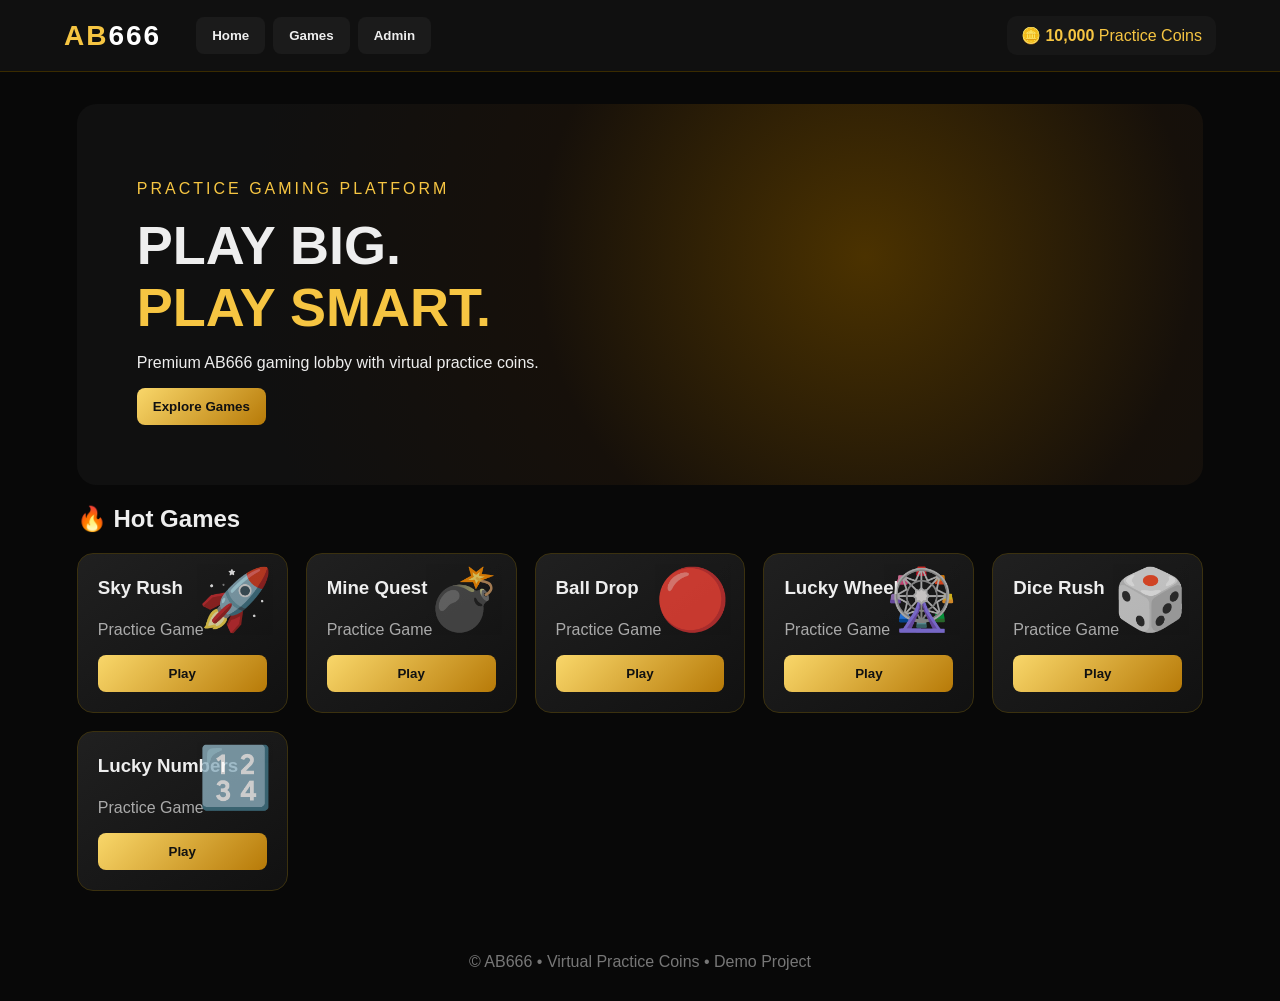
<file: AB666_ANIMATED_CRASH.html>
<!doctype html>
<html lang="en">
<head>
  <meta charset="UTF-8" />
  <meta name="viewport" content="width=device-width, initial-scale=1.0" />
  <title>AB666 | Practice Gaming</title>
  <style>*{box-sizing:border-box}body{margin:0;background:#080808;color:#eee;font-family:Arial,sans-serif}header{height:72px;background:#101010;border-bottom:1px solid #3a2b00;display:flex;align-items:center;padding:0 5%;gap:35px;position:sticky;top:0;z-index:3}.logo{font-size:28px;font-weight:900;color:#f6c542;letter-spacing:2px}.logo span{color:#fff}nav{display:flex;gap:8px;flex:1}button{border:0;border-radius:8px;padding:11px 16px;background:#1b1b1b;color:#eee;cursor:pointer;font-weight:700}.gold{background:linear-gradient(135deg,#f9d76a,#b77a08);color:#111}.danger{background:#642222}.balance{background:#171717;padding:10px 14px;border-radius:10px;color:#f6c542}.page{display:none;padding:32px 6%;max-width:1400px;margin:auto}.page.active{display:block}.hero{min-height:380px;border-radius:20px;padding:60px;background:radial-gradient(circle at 70% 40%,#4b3200,#16100a 40%,#101010 75%);display:flex;align-items:center}.hero h1{font-size:54px;margin:8px 0}.hero h1 span{color:#f6c542}.tag{color:#f6c542;letter-spacing:3px}.grid{display:grid;grid-template-columns:repeat(auto-fit,minmax(190px,1fr));gap:18px}.card{min-height:160px;border-radius:16px;padding:20px;background:linear-gradient(145deg,#202020,#111);border:1px solid #3b310f;display:flex;flex-direction:column;justify-content:end;position:relative;overflow:hidden}.card:before{content:attr(data-icon);position:absolute;top:10px;right:14px;font-size:60px;opacity:.8}.card h3{margin:0 0 6px}.muted{color:#aaa}.gamebox,.panel{background:#121212;border:1px solid #32280c;border-radius:16px;padding:25px;margin-top:20px}.stage{height:280px;border-radius:14px;background:radial-gradient(circle,#202020,#080808);display:flex;align-items:center;justify-content:center;font-size:64px;margin:20px 0}.controls{display:flex;gap:12px}.controls input,.panel input,.panel select{padding:12px;border-radius:8px;border:1px solid #444;background:#0a0a0a;color:white;margin:6px;width:100%}.admin-grid{display:grid;grid-template-columns:1fr 1fr;gap:20px}.notice{padding:12px;background:#29210a;border-radius:10px;color:#f6c542}.back{margin-bottom:10px}#logs{max-height:250px;overflow:auto;color:#bbb;font-size:14px}footer{text-align:center;padding:30px;color:#777}@media(max-width:700px){header{gap:10px;padding:0 12px}.balance{display:none}.hero h1{font-size:38px}.admin-grid{grid-template-columns:1fr}.page{padding:22px 4%}.controls{flex-direction:column}}
/* Animated Crash Game */
.crash-stage{height:380px;position:relative;overflow:hidden;background:radial-gradient(circle at 50% 65%,#1b1608 0,#0b0b0b 55%,#050505 100%);border:1px solid #5a4308}
.crash-grid{position:absolute;inset:0;background-image:linear-gradient(rgba(246,197,66,.08) 1px,transparent 1px),linear-gradient(90deg,rgba(246,197,66,.08) 1px,transparent 1px);background-size:40px 40px;transform:perspective(500px) rotateX(55deg) scale(1.5);transform-origin:center bottom}
.crash-status{position:absolute;top:18px;left:50%;transform:translateX(-50%);font-size:16px;letter-spacing:2px;color:#f6c542;font-weight:bold}
.multiplier{position:absolute;top:48%;left:50%;transform:translate(-50%,-50%);font-size:70px;font-weight:900;text-shadow:0 0 28px rgba(246,197,66,.4);z-index:2}
.plane-wrap{position:absolute;left:8%;bottom:15%;font-size:55px;z-index:3;filter:drop-shadow(0 0 14px rgba(246,197,66,.65))}
.flight-trail{position:absolute;height:4px;width:0;background:linear-gradient(90deg,transparent,#f6c542,#fff);border-radius:50%;opacity:.9;z-index:1}
.crash-panel{display:grid;grid-template-columns:1fr 1fr;gap:16px;margin-top:16px}
.cashout{background:#f6c542;color:#111;font-size:16px}
@media(max-width:700px){.crash-stage{height:330px}.multiplier{font-size:52px}.crash-panel{grid-template-columns:1fr}.plane-wrap{font-size:44px}}

</style>
</head>
<body>
  <header><div class="logo">AB<span>666</span></div><nav>
    <button onclick="showPage('home')">Home</button>
    <button onclick="showPage('games')">Games</button>
    <button onclick="showPage('admin')">Admin</button>
  </nav><div class="balance">🪙 <b id="balance">10000</b> Practice Coins</div></header>

  <main>
    <section id="home" class="page active">
      <div class="hero"><div><p class="tag">PRACTICE GAMING PLATFORM</p><h1>PLAY BIG.<br><span>PLAY SMART.</span></h1><p>Premium AB666 gaming lobby with virtual practice coins.</p><button class="gold" onclick="showPage('games')">Explore Games</button></div></div>
      <h2>🔥 Hot Games</h2><div id="homeGames" class="grid"></div>
    </section>

    <section id="games" class="page"><h1>All Games</h1><p class="muted">All games use virtual practice coins only.</p><div id="gamesGrid" class="grid"></div></section>

    <section id="game" class="page">
      <button class="back" onclick="showPage('games')">← Back to Games</button>
      <div class="gamebox"><h1 id="gameTitle">Game</h1><div id="gameStage" class="stage"></div>
      <div class="controls"><input id="bet" type="number" value="100" min="10"/><button class="gold" onclick="playCurrent()">PLAY ROUND</button></div>
      <p id="gameMessage"></p></div>
    </section>

    <section id="admin" class="page">
      <h1>Admin Panel</h1><div class="notice">Demo / virtual-coin administration only.</div>
      <div class="admin-grid">
        <div class="panel"><h2>User Coin Management</h2>
          <input id="username" placeholder="User name" value="Player1"/>
          <input id="amount" type="number" placeholder="Coin amount" value="1000"/>
          <button class="gold" onclick="changeCoins(1)">➕ Add Coins</button>
          <button class="danger" onclick="changeCoins(-1)">➖ Remove Coins</button>
          <p id="adminResult"></p>
        </div>
        <div class="panel"><h2>Game Settings</h2>
          <label>Game Difficulty</label><select id="difficulty"><option>Easy</option><option selected>Normal</option><option>Hard</option></select>
          <button class="gold" onclick="saveSettings()">Save Settings</button>
          <p class="muted">Difficulty is shown as a practice-game configuration.</p>
        </div>
      </div>
      <div class="panel"><h2>Audit Log</h2><div id="logs"></div></div>
    </section>
  </main>
  <footer>© AB666 • Virtual Practice Coins • Demo Project</footer>
<script>const games=[{name:'Sky Rush',icon:'🚀',type:'crash'},{name:'Mine Quest',icon:'💣',type:'mines'},{name:'Ball Drop',icon:'🔴',type:'plinko'},{name:'Lucky Wheel',icon:'🎡',type:'wheel'},{name:'Dice Rush',icon:'🎲',type:'dice'},{name:'Lucky Numbers',icon:'🔢',type:'keno'},{name:'Hi-Lo',icon:'🎯',type:'hilo'},{name:'Blackjack',icon:'🃏',type:'blackjack'},{name:'Roulette',icon:'🎰',type:'roulette'},{name:'Golden Slots',icon:'💎',type:'slots'}];let currentGame=null;let state=JSON.parse(localStorage.getItem('ab666')||'{"balance":10000,"users":{"Player1":10000},"logs":[]}');function save(){localStorage.setItem('ab666',JSON.stringify(state));renderBalance();renderLogs()}function renderBalance(){document.getElementById('balance').textContent=state.balance.toLocaleString()}function cards(target,limit=games.length){document.getElementById(target).innerHTML=games.slice(0,limit).map(g=>`<div class="card" data-icon="${g.icon}"><h3>${g.name}</h3><p class="muted">Practice Game</p><button class="gold" onclick="openGame('${g.type}')">Play</button></div>`).join('')}function showPage(id){document.querySelectorAll('.page').forEach(x=>x.classList.remove('active'));document.getElementById(id).classList.add('active')}function openGame(type){currentGame=games.find(g=>g.type===type);document.getElementById('gameTitle').textContent=currentGame.name;document.getElementById('gameStage').textContent=currentGame.icon;document.getElementById('gameMessage').textContent='Set your practice coin amount and play.';showPage('game')}function playCurrent(){let bet=Math.max(10,Number(document.getElementById('bet').value)||10);if(state.balance<bet){document.getElementById('gameMessage').textContent='Not enough practice coins.';return}let win=Math.random()<.48;let change=win?Math.round(bet*(1+Math.random()*2)):-bet;state.balance+=change;state.logs.unshift(`${new Date().toLocaleString()} • ${currentGame.name}: ${change>0?'+':''}${change} practice coins`);document.getElementById('gameMessage').textContent=change>0?`🎉 You won ${change} practice coins!`:`Round complete: -${bet} practice coins.`;save()}function changeCoins(sign){let u=document.getElementById('username').value.trim()||'Player1',a=Math.abs(Number(document.getElementById('amount').value)||0);state.users[u]=(state.users[u]||0)+sign*a;if(u==='Player1')state.balance=state.users[u];state.logs.unshift(`${new Date().toLocaleString()} • ADMIN ${sign>0?'added':'removed'} ${a} virtual coins ${sign>0?'to':'from'} ${u}`);document.getElementById('adminResult').textContent=`${u}: ${state.users[u].toLocaleString()} coins`;save()}function saveSettings(){state.logs.unshift(`${new Date().toLocaleString()} • Admin saved difficulty: ${document.getElementById('difficulty').value}`);save()}function renderLogs(){document.getElementById('logs').innerHTML=state.logs.map(x=>`<div>• ${x}</div>`).join('')||'No activity yet.'}cards('homeGames',6);cards('gamesGrid');save();</script>
<script>
let crashTimer=null, crashRunning=false, crashMultiplier=1, crashPoint=0;

function openGame(type){
  currentGame=games.find(g=>g.type===type);
  document.getElementById('gameTitle').textContent=currentGame.name;
  const stage=document.getElementById('gameStage');
  if(crashTimer){clearInterval(crashTimer);crashTimer=null;}
  crashRunning=false;
  if(type==='crash'){
    stage.className='stage crash-stage';
    stage.innerHTML='<div class="crash-grid"></div><div class="crash-status" id="crashStatus">READY FOR TAKEOFF</div><div class="multiplier" id="multiplier">1.00x</div><div class="flight-trail" id="trail"></div><div class="plane-wrap" id="plane">✈️</div>';
    document.querySelector('.controls').className='controls crash-panel';
    document.querySelector('.controls').innerHTML='<input id="bet" type="number" value="100" min="10"/><button class="gold cashout" id="crashBtn" onclick="playCurrent()">START FLIGHT</button>';
    document.getElementById('gameMessage').textContent='Place your practice bet and start the flight.';
  } else {
    stage.className='stage';
    stage.textContent=currentGame.icon;
    document.querySelector('.controls').className='controls';
    document.querySelector('.controls').innerHTML='<input id="bet" type="number" value="100" min="10"/><button class="gold" onclick="playCurrent()">PLAY ROUND</button>';
    document.getElementById('gameMessage').textContent='Set your practice coin amount and play.';
  }
  showPage('game');
}

function playCurrent(){
  if(currentGame && currentGame.type==='crash'){startCrash();return;}
  let bet=Math.max(10,Number(document.getElementById('bet').value)||10);
  if(state.balance<bet){document.getElementById('gameMessage').textContent='Not enough practice coins.';return}
  let win=Math.random()<.48;
  let change=win?Math.round(bet*(1+Math.random()*2)):-bet;
  state.balance+=change;
  state.logs.unshift(`${new Date().toLocaleString()} • ${currentGame.name}: ${change>0?'+':''}${change} practice coins`);
  document.getElementById('gameMessage').textContent=change>0?`You won ${change} practice coins!`:`Round complete: -${bet} practice coins.`;
  save();
}

function startCrash(){
  if(crashRunning)return;
  const bet=Math.max(10,Number(document.getElementById('bet').value)||10);
  if(state.balance<bet){document.getElementById('gameMessage').textContent='Not enough practice coins.';return}
  crashRunning=true;crashMultiplier=1;crashPoint=1.4+Math.random()*4.6;
  const plane=document.getElementById('plane'),mult=document.getElementById('multiplier');
  const status=document.getElementById('crashStatus'),trail=document.getElementById('trail');
  const btn=document.getElementById('crashBtn');
  btn.textContent='FLYING...';btn.disabled=true;
  status.textContent='FLIGHT IN PROGRESS';
  state.balance-=bet;save();
  const start=Date.now();
  crashTimer=setInterval(()=>{
    const elapsed=(Date.now()-start)/1000;
    crashMultiplier=1+elapsed*.55+elapsed*elapsed*.10;
    mult.textContent=crashMultiplier.toFixed(2)+'x';
    const progress=Math.min(1,elapsed/7);
    const x=8+progress*70,y=15+progress*55;
    plane.style.left=x+'%';plane.style.bottom=y+'%';
    trail.style.left='8%';trail.style.bottom='16%';trail.style.width=Math.max(0,x-8)+'%';
    trail.style.transform='rotate(-22deg)';
    if(crashMultiplier>=crashPoint){
      clearInterval(crashTimer);crashTimer=null;crashRunning=false;
      plane.textContent='💥';mult.textContent='CRASHED '+crashPoint.toFixed(2)+'x';
      mult.style.color='#ff5a3c';status.textContent='ROUND OVER';
      document.getElementById('gameMessage').textContent=`Flight crashed at ${crashPoint.toFixed(2)}x. Practice bet lost.`;
      state.logs.unshift(`${new Date().toLocaleString()} • Sky Rush crashed at ${crashPoint.toFixed(2)}x`);
      save();
      setTimeout(()=>{btn.disabled=false;btn.textContent='START NEXT FLIGHT';mult.style.color='';plane.textContent='✈️';},1200);
    }
  },50);
}
</script>

</body></html>
</file>
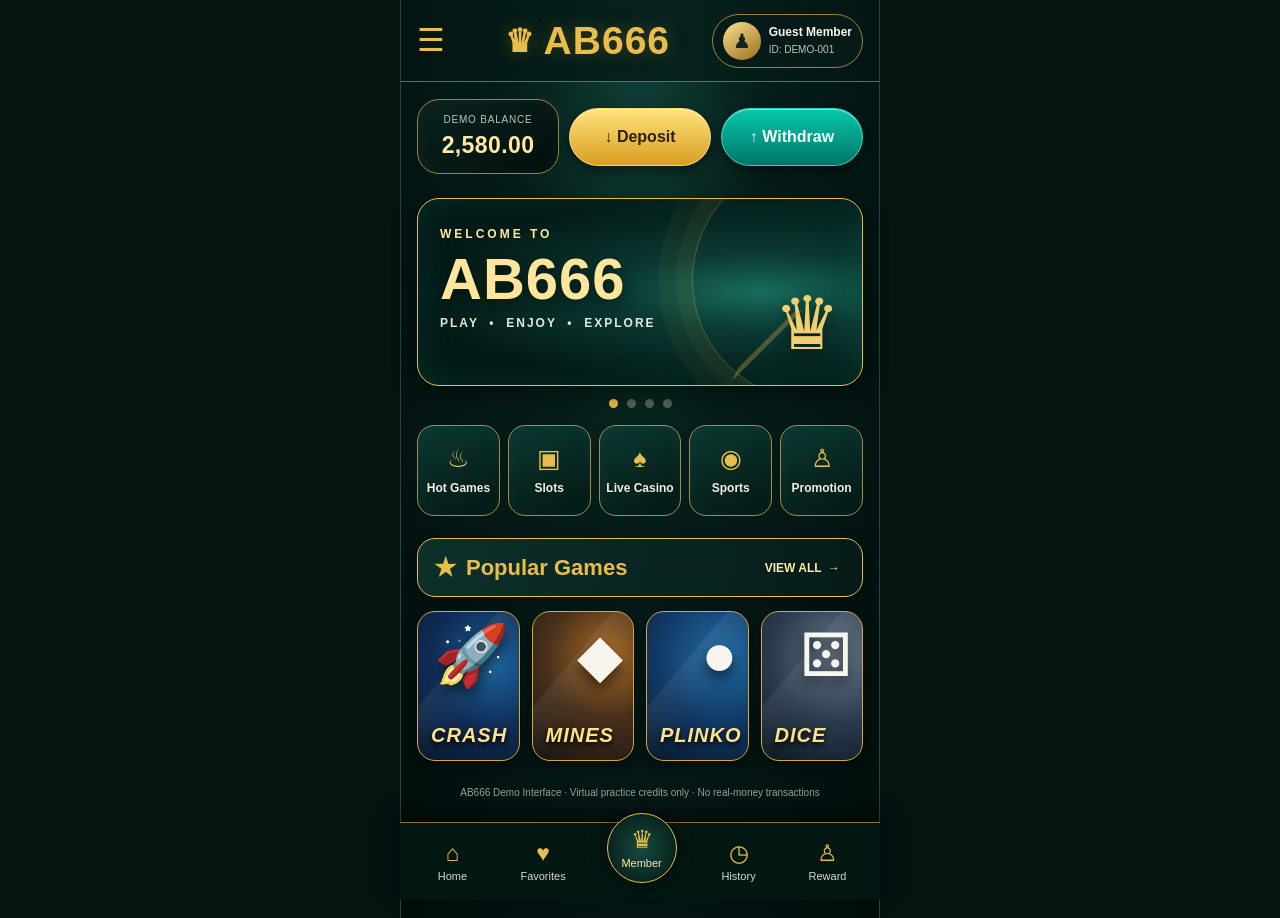
<file: AB666_Premium_Dashboard.html>
<!DOCTYPE html>
<html lang="en">
<head>
<meta charset="UTF-8">
<meta name="viewport" content="width=device-width, initial-scale=1, viewport-fit=cover">
<meta name="theme-color" content="#031411">
<title>AB666 — Premium</title>
<style>
:root{--bg:#031411;--deep:#041b18;--panel:#082521;--gold:#e9bd4b;--gold2:#ffe8a0;--teal:#00b99d;--muted:#b7c5bd;--white:#f7f5ed}
*{box-sizing:border-box}
html,body{margin:0;min-height:100%;background:var(--bg);color:var(--white);font-family:Arial,Helvetica,sans-serif}
body{background:radial-gradient(ellipse at 50% 0%,#104239 0,#061d19 38%,#020e0c 100%);padding-bottom:88px}
button{font:inherit;color:inherit}
button:focus-visible{outline:2px solid var(--gold2);outline-offset:3px}
.topbar{height:82px;display:grid;grid-template-columns:46px 1fr auto;align-items:center;gap:8px;padding:0 16px;background:linear-gradient(90deg,#031512,#06221e 55%,#031512);border-bottom:1px solid #80672d}
.hamb{border:0;background:none;color:var(--gold);font-size:31px;padding:0;text-align:left}
.logo{display:flex;align-items:center;justify-content:center;gap:9px;color:var(--gold);font-size:clamp(27px,7vw,39px);font-weight:900;letter-spacing:1px;text-shadow:0 0 18px #b58a2b55}
.logoMark{font-size:32px;line-height:1}
.user{display:flex;align-items:center;gap:8px;border:1px solid #9b8242;border-radius:28px;padding:7px 10px;background:#061b18;min-width:0}
.userIcon{height:38px;width:38px;border-radius:50%;display:grid;place-items:center;background:linear-gradient(145deg,#f8df91,#9b711d);color:#14231d;font-size:20px;flex-shrink:0}
.user b{display:block;font-size:12px;white-space:nowrap}.user small{font-size:10px;color:#b9c6bd;white-space:nowrap}
.wallet{display:grid;grid-template-columns:1fr 1fr 1fr;gap:10px;padding:17px 16px 14px;align-items:center}
.balance{min-height:75px;border:1px solid #9b8242;border-radius:22px;background:linear-gradient(145deg,#09231f,#020e0c);display:flex;flex-direction:column;justify-content:center;align-items:center;box-shadow:inset 0 0 18px #c49b3210}
.balance small{font-size:10px;letter-spacing:.8px;color:#b8c4bd;margin-bottom:7px}.balance strong{font-size:clamp(17px,4.3vw,23px);color:var(--gold2);letter-spacing:.4px}
.action{height:58px;border:1px solid #f9d66c;border-radius:32px;background:linear-gradient(180deg,#ffe27d,#d99e22);color:#2d2107;font-size:clamp(12px,3.2vw,16px);font-weight:800;box-shadow:0 5px 13px #0007,inset 0 1px 0 #fff8}
.action.out{border-color:#23d8be;background:linear-gradient(180deg,#08c8aa,#007568);color:#f3fffc}
.hero{margin:10px 16px 0;min-height:188px;border:1.5px solid var(--gold);border-radius:22px;overflow:hidden;position:relative;background:radial-gradient(ellipse at 77% 50%,#176c5b 0,#0b3932 30%,#041a17 72%);box-shadow:0 7px 24px #0007,inset 0 0 35px #00a88d20}
.hero:before{content:"";position:absolute;width:240px;height:240px;border:1px solid #d9b64d55;border-radius:50%;right:-72px;top:-40px;box-shadow:0 0 0 16px #e7bf4b0b,0 0 0 34px #e7bf4b09}
.hero:after{content:"";position:absolute;right:22px;bottom:5px;width:116px;height:105px;opacity:.34;background:linear-gradient(135deg,transparent 48%,#d6ad47 49%,#d6ad47 51%,transparent 52%);clip-path:polygon(50% 0,61% 36%,100% 22%,73% 56%,93% 100%,50% 72%,7% 100%,27% 56%,0 22%,39% 36%)}
.heroContent{position:relative;z-index:1;padding:28px 22px;max-width:72%}
.eyebrow{font-size:12px;letter-spacing:3px;font-weight:800;color:var(--gold2)}
.hero h1{font-size:clamp(38px,10vw,58px);line-height:.98;margin:10px 0 8px;color:#ffe69b;letter-spacing:1px;text-shadow:0 4px 15px #0009}
.hero p{font-size:12px;font-weight:800;letter-spacing:2px;color:#e0e9df;margin:0}
.heroCrown{position:absolute;right:22px;bottom:24px;color:#f1cf70;font-size:74px;line-height:1;text-shadow:0 5px 15px #0008}
.dots{display:flex;justify-content:center;gap:9px;padding:13px 0 17px}.dots i{width:9px;height:9px;border-radius:50%;background:#52635c}.dots i:first-child{background:var(--gold)}
.quick{display:grid;grid-template-columns:repeat(5,minmax(0,1fr));gap:8px;padding:0 16px 20px}
.quick button{height:91px;border:1px solid #a58b4b;border-radius:17px;background:linear-gradient(155deg,#0c3831,#041713);display:flex;flex-direction:column;justify-content:center;align-items:center;gap:10px;box-shadow:inset 0 0 16px #00a88b12}
.quick .qicon{font-size:25px;color:var(--gold);line-height:1}.quick .qname{font-size:clamp(9px,2.6vw,12px);font-weight:700;color:#f1eee2;white-space:nowrap}
.section{margin:2px 16px 14px;padding:14px 16px;border:1px solid var(--gold);border-radius:18px;background:linear-gradient(100deg,#0d302b,#061b18);display:flex;align-items:center;justify-content:space-between;color:var(--gold);font-weight:800;box-shadow:0 4px 14px #0005}
.sectionTitle{font-size:clamp(17px,4.6vw,22px);display:flex;align-items:center;gap:10px}.star{font-size:25px}
.view{border:0;background:none;color:var(--gold2);font-weight:800;font-size:12px;white-space:nowrap}
.games{display:grid;grid-template-columns:repeat(2,minmax(0,1fr));gap:12px;padding:0 16px}
.game{height:138px;border:1px solid #d4a83d;border-radius:18px;position:relative;overflow:hidden;text-align:left;padding:12px;background:radial-gradient(circle at 75% 35%,#1b66a0,#102c56 52%,#07182b 100%);box-shadow:0 5px 13px #0008}
.game:nth-child(2){background:radial-gradient(circle at 75% 30%,#a86a24,#49301c 48%,#171512 100%)}
.game:nth-child(3){background:radial-gradient(circle at 75% 30%,#216ba4,#123a67 50%,#07182a 100%)}
.game:nth-child(4){background:radial-gradient(circle at 75% 30%,#66788a,#2c3d50 50%,#0b1721 100%)}
.game:before{content:"";position:absolute;inset:0;background:linear-gradient(130deg,transparent 35%,#fff1 36%,transparent 60%);pointer-events:none}
.gameArt{position:absolute;right:10px;top:8px;font-size:60px;filter:drop-shadow(0 7px 7px #0009)}
.gameName{position:absolute;left:13px;bottom:13px;font-size:20px;font-weight:900;font-style:italic;letter-spacing:1px;color:#ffe18a;text-shadow:0 3px 5px #000}
.bottom{position:fixed;z-index:5;left:0;right:0;bottom:0;height:78px;padding:7px 8px max(7px,env(safe-area-inset-bottom));display:flex;justify-content:space-around;align-items:center;background:#031713f5;border-top:1px solid #8d7134;box-shadow:0 -7px 20px #0008}
.nav{border:0;background:none;display:flex;flex-direction:column;align-items:center;gap:5px;color:#d7d9cf;font-size:11px;min-width:54px}.navIcon{font-size:23px;color:var(--gold);line-height:1}
.nav.member{width:70px;height:70px;border:1px solid var(--gold);border-radius:50%;background:radial-gradient(#174a3f,#031512);margin-top:-27px;color:var(--gold2);box-shadow:0 0 16px #0009;justify-content:center}.nav.member .navIcon{font-size:25px}
.note{text-align:center;color:#8fa59b;font-size:10px;padding:16px 10px 22px}
.shade{position:fixed;inset:0;background:#000b;z-index:8;display:none}.shade.show{display:block}
.drawer{position:fixed;z-index:9;left:0;top:0;bottom:0;width:min(315px,85vw);padding:20px 15px;background:linear-gradient(155deg,#0b302a,#031310);border-right:1px solid var(--gold);transform:translateX(-105%);transition:transform .25s;overflow:auto}.drawer.show{transform:translateX(0)}
.drawerHead{display:flex;justify-content:space-between;align-items:center;color:var(--gold);font-size:22px;font-weight:900;margin-bottom:18px}.drawerHead button{border:0;background:none;color:white;font-size:28px}
.drawerGrid{display:grid;grid-template-columns:1fr 1fr;gap:10px}.drawerGrid button{height:75px;border:1px solid #816b37;border-radius:13px;background:#08231e;color:#f5ebc9;font-size:13px;font-weight:700}.drawerGrid span{display:block;font-size:22px;color:var(--gold);margin-bottom:5px}
@media(min-width:600px){body{max-width:480px;margin:auto;border-left:1px solid #28453d;border-right:1px solid #28453d}.bottom{left:50%;right:auto;transform:translateX(-50%);width:min(480px,100%)}.games{grid-template-columns:repeat(4,1fr)}.game{height:150px}}
</style>
</head>
<body>
<header class="topbar">
<button class="hamb" id="openMenu" aria-label="Open menu">☰</button>
<div class="logo"><span class="logoMark">♛</span><span>AB666</span></div>
<div class="user"><div class="userIcon">♟</div><div><b>Guest Member</b><small>ID: DEMO-001</small></div></div>
</header>
<section class="wallet">
<div class="balance"><small>DEMO BALANCE</small><strong>2,580.00</strong></div>
<button class="action" onclick="demoAction('Deposit')">↓ Deposit</button>
<button class="action out" onclick="demoAction('Withdraw')">↑ Withdraw</button>
</section>
<section class="hero"><div class="heroContent"><div class="eyebrow">WELCOME TO</div><h1>AB666</h1><p>PLAY&nbsp; • &nbsp;ENJOY&nbsp; • &nbsp;EXPLORE</p></div><div class="heroCrown">♛</div></section>
<div class="dots"><i></i><i></i><i></i><i></i></div>
<section class="quick">
<button onclick="go('Hot Games')"><span class="qicon">♨</span><span class="qname">Hot Games</span></button>
<button onclick="go('Slots')"><span class="qicon">▣</span><span class="qname">Slots</span></button>
<button onclick="go('Live Casino')"><span class="qicon">♠</span><span class="qname">Live Casino</span></button>
<button onclick="go('Sports')"><span class="qicon">◉</span><span class="qname">Sports</span></button>
<button onclick="go('Promotion')"><span class="qicon">♙</span><span class="qname">Promotion</span></button>
</section>
<div class="section"><div class="sectionTitle"><span class="star">★</span>Popular Games</div><button class="view" onclick="go('All Games')">VIEW ALL&nbsp; →</button></div>
<section class="games">
<button class="game" onclick="go('Crash')"><span class="gameArt">🚀</span><span class="gameName">CRASH</span></button>
<button class="game" onclick="go('Mines')"><span class="gameArt">◆</span><span class="gameName">MINES</span></button>
<button class="game" onclick="go('Plinko')"><span class="gameArt">●</span><span class="gameName">PLINKO</span></button>
<button class="game" onclick="go('Dice')"><span class="gameArt">⚄</span><span class="gameName">DICE</span></button>
</section>
<p class="note">AB666 Demo Interface · Virtual practice credits only · No real-money transactions</p>
<nav class="bottom">
<button class="nav" onclick="go('Home')"><span class="navIcon">⌂</span>Home</button>
<button class="nav" onclick="go('Favorites')"><span class="navIcon">♥</span>Favorites</button>
<button class="nav member" onclick="go('Member')"><span class="navIcon">♛</span>Member</button>
<button class="nav" onclick="go('History')"><span class="navIcon">◷</span>History</button>
<button class="nav" onclick="go('Reward')"><span class="navIcon">♙</span>Reward</button>
</nav>
<div class="shade" id="shade" onclick="closeMenu()"></div>
<aside class="drawer" id="drawer"><div class="drawerHead">AB666 MENU <button onclick="closeMenu()">×</button></div>
<div class="drawerGrid">
<button onclick="go('Hot Games')"><span>♨</span>Hot Games</button><button onclick="go('Invite Friends')"><span>♧</span>Invite Friends</button>
<button onclick="go('Favorites')"><span>♥</span>Favorites</button><button onclick="go('Promotion')"><span>♙</span>Promotion</button>
<button onclick="go('Slots')"><span>▣</span>Slots</button><button onclick="go('Reward Center')"><span>★</span>Reward Center</button>
<button onclick="go('Live Casino')"><span>♠</span>Live Casino</button><button onclick="go('Manual Rebate')"><span>％</span>Manual Rebate</button>
<button onclick="go('Sports')"><span>◉</span>Sports</button><button onclick="go('VIP')"><span>♛</span>VIP</button>
<button onclick="go('E-sports')"><span>◈</span>E-sports</button><button onclick="go('Mission')"><span>✓</span>Mission</button>
<button onclick="go('Poker')"><span>♣</span>Poker</button><button onclick="go('Language')"><span>文</span>Language</button>
<button onclick="go('App Download')"><span>↓</span>App Download</button><button onclick="go('Fish')"><span>♧</span>Fish</button>
</div></aside>
<script>
const drawer=document.getElementById('drawer'),shade=document.getElementById('shade');
function openMenu(){drawer.classList.add('show');shade.classList.add('show')}
function closeMenu(){drawer.classList.remove('show');shade.classList.remove('show')}
document.getElementById('openMenu').addEventListener('click',openMenu);
function go(name){closeMenu();alert(name+' section will be added in the next build step.')}
function demoAction(name){alert(name+' is a demo-only button. Real-money transactions are not available.')}
</script>
</body>
</html>
</file>
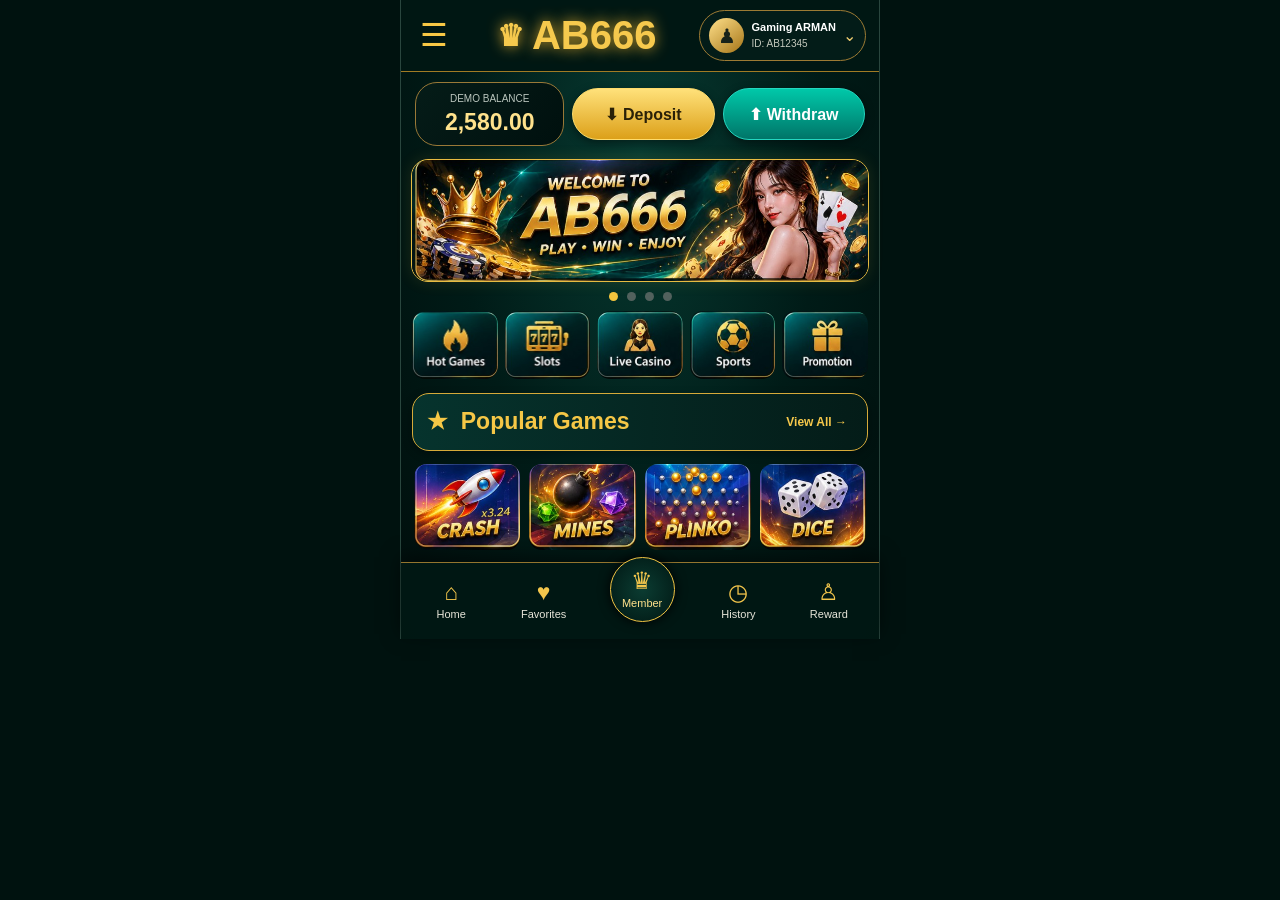
<file: AB666_Premium_Fixed.html>
<!doctype html>
<html lang="en">
<head>
<meta charset="utf-8">
<meta name="viewport" content="width=device-width, initial-scale=1, viewport-fit=cover">
<meta name="theme-color" content="#001512">
<title>AB666</title>
<style>
*{box-sizing:border-box}html,body{margin:0;min-height:100%;background:#00120f;color:#fff;font-family:Arial,Helvetica,sans-serif}
body{padding-bottom:0;background:radial-gradient(ellipse at 50% 24%,#073b32 0,#001b17 54%,#000e0c 100%)}
button{font:inherit;cursor:pointer}
.top{height:72px;padding:0 13px;display:grid;grid-template-columns:40px 1fr auto;align-items:center;gap:8px;background:#001713;border-bottom:1px solid #a17b24}
.menu{background:none;border:0;color:#f7c845;font-size:31px;padding:0}
.brand{display:flex;justify-content:center;align-items:center;gap:8px;color:#f6c94d;font-weight:900;font-size:clamp(26px,7vw,40px);text-shadow:0 0 14px #d5a52d;white-space:nowrap}
.brand span:first-child{font-size:30px}
.user{display:flex;align-items:center;gap:7px;border:1px solid #9d7b34;border-radius:34px;padding:7px 9px;background:#031c18;min-width:0}
.avatar{height:35px;width:35px;border-radius:50%;background:linear-gradient(140deg,#ffe08a,#a57518);display:grid;place-items:center;color:#17221a;font-size:20px;flex-shrink:0}
.user b{display:block;font-size:11px;white-space:nowrap}.user small{font-size:10px;color:#c4c9bd;white-space:nowrap}
.wallet{display:grid;grid-template-columns:1.05fr 1fr 1fr;gap:8px;padding:10px 14px 10px;align-items:center}
.balance{height:64px;border:1px solid #9a7937;border-radius:22px;background:linear-gradient(130deg,#051c18,#00100e);display:flex;flex-direction:column;justify-content:center;align-items:center;color:#ffe28c}
.balance small{font-size:10px;color:#bac5bd;margin-bottom:5px}.balance strong{font-size:clamp(17px,4.6vw,23px)}
.action{height:52px;border:1px solid #ffdc6b;border-radius:32px;background:linear-gradient(#ffe17a,#dca019);color:#2a2108;font-weight:800;font-size:clamp(12px,3.4vw,16px);box-shadow:0 3px 10px #0007}
.action.out{background:linear-gradient(#00c8a9,#007568);border-color:#24d7c0;color:white}
.banner{display:block;width:calc(100% - 20px);height:auto;aspect-ratio:3.72/1;object-fit:cover;margin:3px 10px 0;border:1px solid #e7bb42;border-radius:17px;box-shadow:0 0 15px #d9a82b22}
.dots{height:29px;display:flex;justify-content:center;align-items:center;gap:9px}.dots i{width:9px;height:9px;border-radius:50%;background:#52615d}.dots i:first-child{background:#f4c43d}
.categories{display:grid;grid-template-columns:repeat(5,minmax(0,1fr));gap:7px;padding:0 11px 14px}
.categories button{border:0;background:none;padding:0;min-width:0}
.categories img{width:100%;height:auto;display:block;aspect-ratio:1.27/1;object-fit:fill;border-radius:13px}
.section{height:58px;margin:0 11px 13px;border:1px solid #d6aa39;border-radius:17px;background:linear-gradient(90deg,#06332d,#041c18);display:flex;align-items:center;justify-content:space-between;padding:0 14px;color:#f5c746;box-shadow:0 3px 10px #0005}
.section strong{font-size:clamp(16px,4.5vw,23px)}.section button{border:0;background:none;color:#f6c84b;font-weight:800;font-size:12px;white-space:nowrap}
.games{display:grid;grid-template-columns:repeat(4,minmax(0,1fr));gap:9px;padding:0 13px}
.games button{border:0;background:none;padding:0;min-width:0}.games img{width:100%;display:block;aspect-ratio:1.23/1;object-fit:fill;border-radius:13px}
.bottom{position:relative;bottom:auto;left:auto;right:auto;height:77px;z-index:4;margin-top:12px;background:#001713f5;border-top:1px solid #94752e;display:flex;align-items:center;justify-content:space-around;padding:5px 5px max(5px,env(safe-area-inset-bottom));box-shadow:0 -5px 18px #0008}
.nav{border:0;background:none;color:#e6e5d9;display:flex;flex-direction:column;align-items:center;gap:4px;font-size:11px;min-width:53px}.nav i{font-style:normal;color:#f3c64c;font-size:23px;line-height:1}
.nav.member{width:65px;height:65px;border:1px solid #f0c343;border-radius:50%;background:radial-gradient(#0b3c32,#001612);margin-top:-23px;justify-content:center;color:#ffe18b;box-shadow:0 0 12px #000}
.nav.member i{font-size:24px}
.shade{display:none;position:fixed;inset:0;background:#000a;z-index:8}.shade.open{display:block}
.drawer{position:fixed;z-index:9;left:0;top:0;bottom:0;width:min(310px,84vw);padding:18px 14px;background:linear-gradient(150deg,#0a352d,#00130f);border-right:1px solid #d4aa3b;transform:translateX(-105%);transition:.22s;overflow:auto}.drawer.open{transform:translateX(0)}
.drawerHead{display:flex;justify-content:space-between;align-items:center;color:#f3c64c;font-size:22px;font-weight:900;margin-bottom:16px}.drawerHead button{border:0;background:none;color:#fff;font-size:27px}
.drawerGrid{display:grid;grid-template-columns:1fr 1fr;gap:9px}.drawerGrid button{height:72px;border:1px solid #8f7439;border-radius:12px;background:#06251f;color:#f4e9c7;font-weight:700;font-size:12px}.drawerGrid span{display:block;color:#f0c54d;font-size:21px;margin-bottom:4px}
.toast{position:fixed;z-index:12;left:50%;bottom:92px;transform:translateX(-50%);background:#092a24;border:1px solid #c39a36;color:#fff0c0;padding:10px 15px;border-radius:12px;font-size:12px;display:none;white-space:nowrap}
@media(max-width:360px){.top{padding:0 9px;grid-template-columns:32px 1fr auto}.user{padding:5px 6px}.avatar{width:30px;height:30px}.user b{font-size:10px}.wallet{gap:6px;padding-left:9px;padding-right:9px}.action{font-size:11px}.categories{gap:4px;padding-left:7px;padding-right:7px}}
@media(min-width:600px){body{max-width:480px;margin:auto;border-left:1px solid #29463e;border-right:1px solid #29463e}.bottom{width:100%}}
</style>
</head>
<body>
<header class="top">
<button class="menu" onclick="menu(true)" aria-label="Open menu">☰</button>
<div class="brand"><span>♛</span><span>AB666</span></div>
<div class="user"><div class="avatar">♟</div><div><b>Gaming ARMAN</b><small>ID: AB12345</small></div><span style="color:#f2cf73">⌄</span></div>
</header>
<section class="wallet">
<div class="balance"><small>DEMO BALANCE</small><strong>2,580.00</strong></div>
<button class="action" onclick="notify('Deposit is demo-only')">⬇ Deposit</button>
<button class="action out" onclick="notify('Withdraw is demo-only')">⬆ Withdraw</button>
</section>
<img class="banner" src="[data-uri]" alt="Welcome to AB666">
<div class="dots"><i></i><i></i><i></i><i></i></div>
<section class="categories">
<button onclick="notify('Hot Games page — next step')"><img src="[data-uri]" alt="Hot Games"></button>
<button onclick="notify('Slots page — next step')"><img src="[data-uri]" alt="Slots"></button>
<button onclick="notify('Live Casino page — next step')"><img src="[data-uri]" alt="Live Casino"></button>
<button onclick="notify('Sports page — next step')"><img src="[data-uri]" alt="Sports"></button>
<button onclick="notify('Promotion page — next step')"><img src="[data-uri]" alt="Promotion"></button>
</section>
<div class="section"><strong>★ &nbsp;Popular Games</strong><button onclick="notify('All games page — next step')">View All →</button></div>
<section class="games">
<button onclick="notify('Crash demo game — next step')"><img src="[data-uri]" alt="Crash"></button>
<button onclick="notify('Mines demo game — next step')"><img src="[data-uri]" alt="Mines"></button>
<button onclick="notify('Plinko demo game — next step')"><img src="[data-uri]" alt="Plinko"></button>
<button onclick="notify('Dice demo game — next step')"><img src="[data-uri]" alt="Dice"></button>
</section>
<nav class="bottom">
<button class="nav" onclick="notify('Home')"><i>⌂</i>Home</button>
<button class="nav" onclick="notify('Favorites')"><i>♥</i>Favorites</button>
<button class="nav member" onclick="notify('Member page — next step')"><i>♛</i>Member</button>
<button class="nav" onclick="notify('History')"><i>◷</i>History</button>
<button class="nav" onclick="notify('Reward')"><i>♙</i>Reward</button>
</nav>
<div class="shade" id="shade" onclick="menu(false)"></div>
<aside class="drawer" id="drawer"><div class="drawerHead">AB666 MENU <button onclick="menu(false)">×</button></div>
<div class="drawerGrid">
<button onclick="item('Hot Games')"><span>♨</span>Hot Games</button><button onclick="item('Invite Friends')"><span>♧</span>Invite Friends</button>
<button onclick="item('Favorites')"><span>♥</span>Favorites</button><button onclick="item('Promotion')"><span>♙</span>Promotion</button>
<button onclick="item('Slots')"><span>▣</span>Slots</button><button onclick="item('Reward Center')"><span>★</span>Reward Center</button>
<button onclick="item('Live Casino')"><span>♠</span>Live Casino</button><button onclick="item('Manual Rebate')"><span>％</span>Manual Rebate</button>
<button onclick="item('Sports')"><span>◉</span>Sports</button><button onclick="item('VIP')"><span>♛</span>VIP</button>
<button onclick="item('E-sports')"><span>◈</span>E-sports</button><button onclick="item('Mission')"><span>✓</span>Mission</button>
<button onclick="item('Poker')"><span>♣</span>Poker</button><button onclick="item('Language')"><span>文</span>Language</button>
<button onclick="item('App Download')"><span>↓</span>App Download</button><button onclick="item('Fish')"><span>♧</span>Fish</button>
</div></aside>
<div class="toast" id="toast"></div>
<script>
function menu(open){document.getElementById('drawer').classList.toggle('open',open);document.getElementById('shade').classList.toggle('open',open)}
function notify(text){const t=document.getElementById('toast');t.textContent=text;t.style.display='block';clearTimeout(window.toastTimer);window.toastTimer=setTimeout(()=>t.style.display='none',2200)}
function item(name){menu(false);notify(name+' page will be added in the next step')}
</script>
</body></html>
</file>
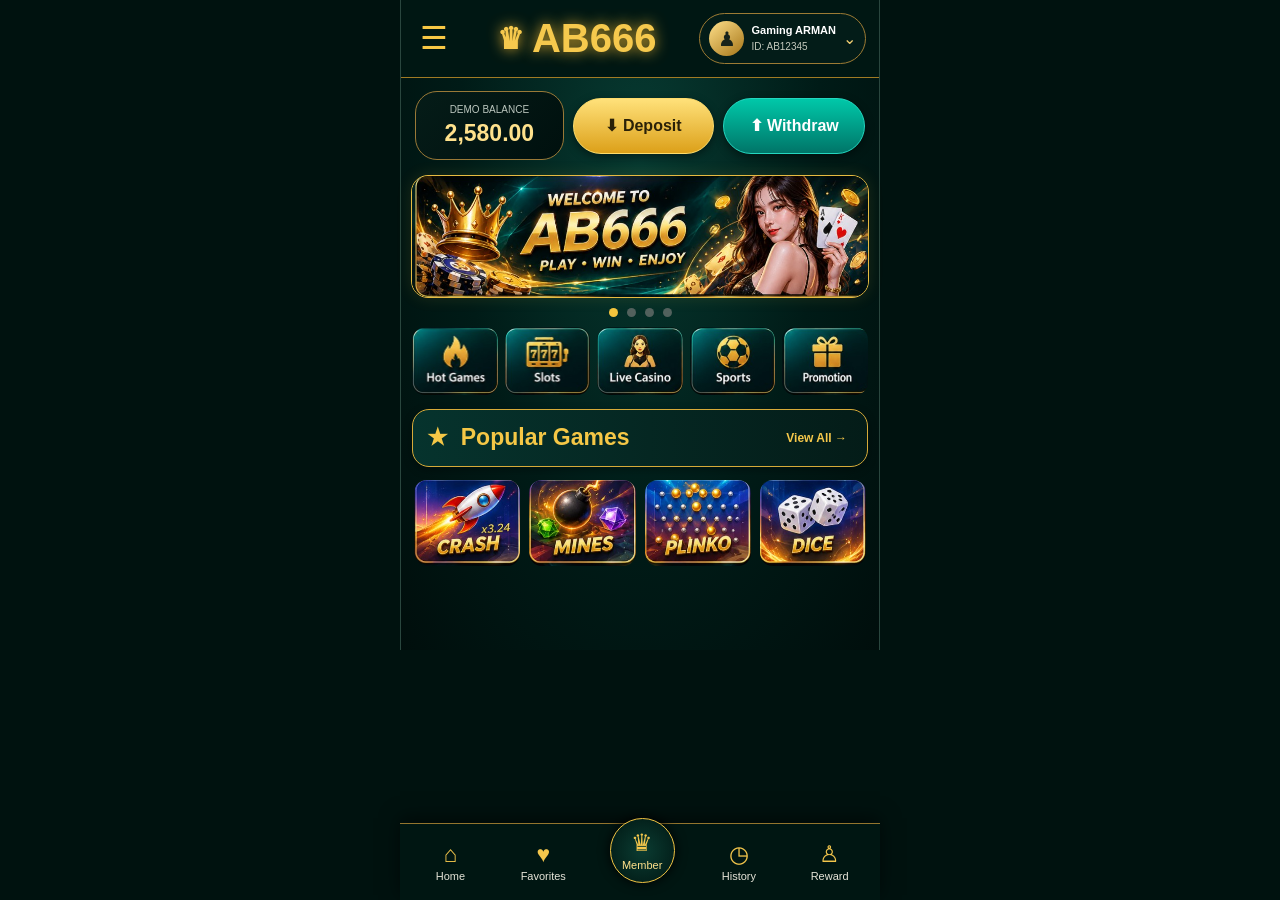
<file: AB666_Same_Design.html>
<!doctype html>
<html lang="en">
<head>
<meta charset="utf-8">
<meta name="viewport" content="width=device-width, initial-scale=1, viewport-fit=cover">
<meta name="theme-color" content="#001512">
<title>AB666</title>
<style>
*{box-sizing:border-box}html,body{margin:0;min-height:100%;background:#00120f;color:#fff;font-family:Arial,Helvetica,sans-serif}
body{padding-bottom:84px;background:radial-gradient(ellipse at 50% 24%,#073b32 0,#001b17 54%,#000e0c 100%)}
button{font:inherit;cursor:pointer}
.top{height:78px;padding:0 13px;display:grid;grid-template-columns:40px 1fr auto;align-items:center;gap:8px;background:#001713;border-bottom:1px solid #a17b24}
.menu{background:none;border:0;color:#f7c845;font-size:31px;padding:0}
.brand{display:flex;justify-content:center;align-items:center;gap:8px;color:#f6c94d;font-weight:900;font-size:clamp(26px,7vw,40px);text-shadow:0 0 14px #d5a52d;white-space:nowrap}
.brand span:first-child{font-size:30px}
.user{display:flex;align-items:center;gap:7px;border:1px solid #9d7b34;border-radius:34px;padding:7px 9px;background:#031c18;min-width:0}
.avatar{height:35px;width:35px;border-radius:50%;background:linear-gradient(140deg,#ffe08a,#a57518);display:grid;place-items:center;color:#17221a;font-size:20px;flex-shrink:0}
.user b{display:block;font-size:11px;white-space:nowrap}.user small{font-size:10px;color:#c4c9bd;white-space:nowrap}
.wallet{display:grid;grid-template-columns:1.05fr 1fr 1fr;gap:9px;padding:13px 14px 12px;align-items:center}
.balance{height:69px;border:1px solid #9a7937;border-radius:22px;background:linear-gradient(130deg,#051c18,#00100e);display:flex;flex-direction:column;justify-content:center;align-items:center;color:#ffe28c}
.balance small{font-size:10px;color:#bac5bd;margin-bottom:5px}.balance strong{font-size:clamp(17px,4.6vw,23px)}
.action{height:56px;border:1px solid #ffdc6b;border-radius:32px;background:linear-gradient(#ffe17a,#dca019);color:#2a2108;font-weight:800;font-size:clamp(12px,3.4vw,16px);box-shadow:0 3px 10px #0007}
.action.out{background:linear-gradient(#00c8a9,#007568);border-color:#24d7c0;color:white}
.banner{display:block;width:calc(100% - 20px);height:auto;aspect-ratio:3.72/1;object-fit:cover;margin:3px 10px 0;border:1px solid #e7bb42;border-radius:17px;box-shadow:0 0 15px #d9a82b22}
.dots{height:29px;display:flex;justify-content:center;align-items:center;gap:9px}.dots i{width:9px;height:9px;border-radius:50%;background:#52615d}.dots i:first-child{background:#f4c43d}
.categories{display:grid;grid-template-columns:repeat(5,minmax(0,1fr));gap:7px;padding:0 11px 14px}
.categories button{border:0;background:none;padding:0;min-width:0}
.categories img{width:100%;height:auto;display:block;aspect-ratio:1.27/1;object-fit:fill;border-radius:13px}
.section{height:58px;margin:0 11px 13px;border:1px solid #d6aa39;border-radius:17px;background:linear-gradient(90deg,#06332d,#041c18);display:flex;align-items:center;justify-content:space-between;padding:0 14px;color:#f5c746;box-shadow:0 3px 10px #0005}
.section strong{font-size:clamp(16px,4.5vw,23px)}.section button{border:0;background:none;color:#f6c84b;font-weight:800;font-size:12px;white-space:nowrap}
.games{display:grid;grid-template-columns:repeat(4,minmax(0,1fr));gap:9px;padding:0 13px}
.games button{border:0;background:none;padding:0;min-width:0}.games img{width:100%;display:block;aspect-ratio:1.23/1;object-fit:fill;border-radius:13px}
.bottom{position:fixed;bottom:0;left:0;right:0;height:77px;z-index:4;background:#001713f5;border-top:1px solid #94752e;display:flex;align-items:center;justify-content:space-around;padding:5px 5px max(5px,env(safe-area-inset-bottom));box-shadow:0 -5px 18px #0008}
.nav{border:0;background:none;color:#e6e5d9;display:flex;flex-direction:column;align-items:center;gap:4px;font-size:11px;min-width:53px}.nav i{font-style:normal;color:#f3c64c;font-size:23px;line-height:1}
.nav.member{width:65px;height:65px;border:1px solid #f0c343;border-radius:50%;background:radial-gradient(#0b3c32,#001612);margin-top:-23px;justify-content:center;color:#ffe18b;box-shadow:0 0 12px #000}
.nav.member i{font-size:24px}
.shade{display:none;position:fixed;inset:0;background:#000a;z-index:8}.shade.open{display:block}
.drawer{position:fixed;z-index:9;left:0;top:0;bottom:0;width:min(310px,84vw);padding:18px 14px;background:linear-gradient(150deg,#0a352d,#00130f);border-right:1px solid #d4aa3b;transform:translateX(-105%);transition:.22s;overflow:auto}.drawer.open{transform:translateX(0)}
.drawerHead{display:flex;justify-content:space-between;align-items:center;color:#f3c64c;font-size:22px;font-weight:900;margin-bottom:16px}.drawerHead button{border:0;background:none;color:#fff;font-size:27px}
.drawerGrid{display:grid;grid-template-columns:1fr 1fr;gap:9px}.drawerGrid button{height:72px;border:1px solid #8f7439;border-radius:12px;background:#06251f;color:#f4e9c7;font-weight:700;font-size:12px}.drawerGrid span{display:block;color:#f0c54d;font-size:21px;margin-bottom:4px}
.toast{position:fixed;z-index:12;left:50%;bottom:92px;transform:translateX(-50%);background:#092a24;border:1px solid #c39a36;color:#fff0c0;padding:10px 15px;border-radius:12px;font-size:12px;display:none;white-space:nowrap}
@media(max-width:360px){.top{padding:0 9px;grid-template-columns:32px 1fr auto}.user{padding:5px 6px}.avatar{width:30px;height:30px}.user b{font-size:10px}.wallet{gap:6px;padding-left:9px;padding-right:9px}.action{font-size:11px}.categories{gap:4px;padding-left:7px;padding-right:7px}}
@media(min-width:600px){body{max-width:480px;margin:auto;border-left:1px solid #29463e;border-right:1px solid #29463e}.bottom{left:50%;right:auto;transform:translateX(-50%);width:min(480px,100%)}}
</style>
</head>
<body>
<header class="top">
<button class="menu" onclick="menu(true)" aria-label="Open menu">☰</button>
<div class="brand"><span>♛</span><span>AB666</span></div>
<div class="user"><div class="avatar">♟</div><div><b>Gaming ARMAN</b><small>ID: AB12345</small></div><span style="color:#f2cf73">⌄</span></div>
</header>
<section class="wallet">
<div class="balance"><small>DEMO BALANCE</small><strong>2,580.00</strong></div>
<button class="action" onclick="notify('Deposit is demo-only')">⬇ Deposit</button>
<button class="action out" onclick="notify('Withdraw is demo-only')">⬆ Withdraw</button>
</section>
<img class="banner" src="[data-uri]" alt="Welcome to AB666">
<div class="dots"><i></i><i></i><i></i><i></i></div>
<section class="categories">
<button onclick="notify('Hot Games page — next step')"><img src="[data-uri]" alt="Hot Games"></button>
<button onclick="notify('Slots page — next step')"><img src="[data-uri]" alt="Slots"></button>
<button onclick="notify('Live Casino page — next step')"><img src="[data-uri]" alt="Live Casino"></button>
<button onclick="notify('Sports page — next step')"><img src="[data-uri]" alt="Sports"></button>
<button onclick="notify('Promotion page — next step')"><img src="[data-uri]" alt="Promotion"></button>
</section>
<div class="section"><strong>★ &nbsp;Popular Games</strong><button onclick="notify('All games page — next step')">View All →</button></div>
<section class="games">
<button onclick="notify('Crash demo game — next step')"><img src="[data-uri]" alt="Crash"></button>
<button onclick="notify('Mines demo game — next step')"><img src="[data-uri]" alt="Mines"></button>
<button onclick="notify('Plinko demo game — next step')"><img src="[data-uri]" alt="Plinko"></button>
<button onclick="notify('Dice demo game — next step')"><img src="[data-uri]" alt="Dice"></button>
</section>
<nav class="bottom">
<button class="nav" onclick="notify('Home')"><i>⌂</i>Home</button>
<button class="nav" onclick="notify('Favorites')"><i>♥</i>Favorites</button>
<button class="nav member" onclick="notify('Member page — next step')"><i>♛</i>Member</button>
<button class="nav" onclick="notify('History')"><i>◷</i>History</button>
<button class="nav" onclick="notify('Reward')"><i>♙</i>Reward</button>
</nav>
<div class="shade" id="shade" onclick="menu(false)"></div>
<aside class="drawer" id="drawer"><div class="drawerHead">AB666 MENU <button onclick="menu(false)">×</button></div>
<div class="drawerGrid">
<button onclick="item('Hot Games')"><span>♨</span>Hot Games</button><button onclick="item('Invite Friends')"><span>♧</span>Invite Friends</button>
<button onclick="item('Favorites')"><span>♥</span>Favorites</button><button onclick="item('Promotion')"><span>♙</span>Promotion</button>
<button onclick="item('Slots')"><span>▣</span>Slots</button><button onclick="item('Reward Center')"><span>★</span>Reward Center</button>
<button onclick="item('Live Casino')"><span>♠</span>Live Casino</button><button onclick="item('Manual Rebate')"><span>％</span>Manual Rebate</button>
<button onclick="item('Sports')"><span>◉</span>Sports</button><button onclick="item('VIP')"><span>♛</span>VIP</button>
<button onclick="item('E-sports')"><span>◈</span>E-sports</button><button onclick="item('Mission')"><span>✓</span>Mission</button>
<button onclick="item('Poker')"><span>♣</span>Poker</button><button onclick="item('Language')"><span>文</span>Language</button>
<button onclick="item('App Download')"><span>↓</span>App Download</button><button onclick="item('Fish')"><span>♧</span>Fish</button>
</div></aside>
<div class="toast" id="toast"></div>
<script>
function menu(open){document.getElementById('drawer').classList.toggle('open',open);document.getElementById('shade').classList.toggle('open',open)}
function notify(text){const t=document.getElementById('toast');t.textContent=text;t.style.display='block';clearTimeout(window.toastTimer);window.toastTimer=setTimeout(()=>t.style.display='none',2200)}
function item(name){menu(false);notify(name+' page will be added in the next step')}
</script>
</body></html>
</file>
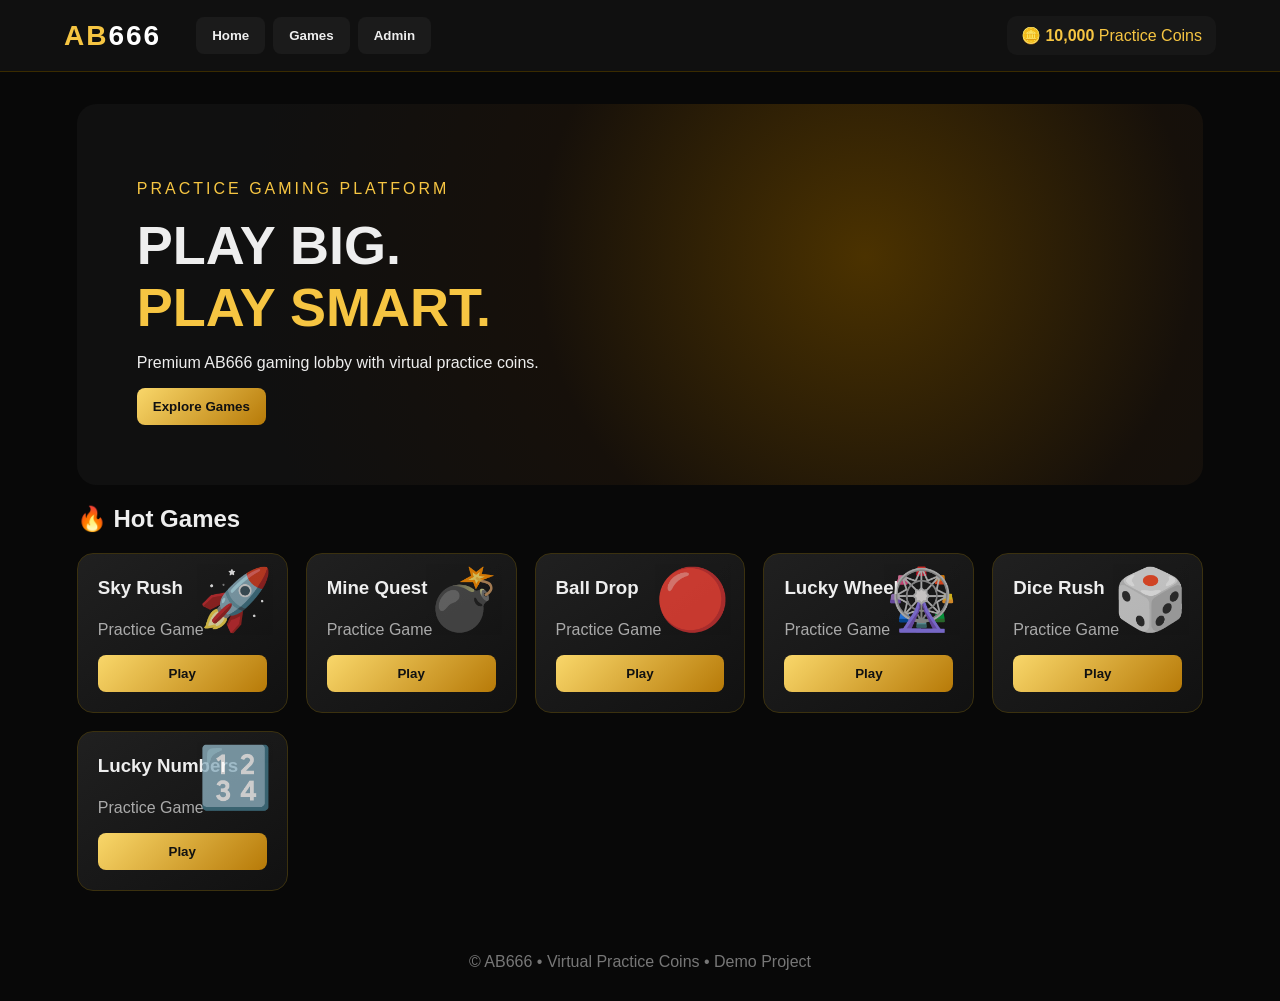
<file: AB666_WEBSITE.html>
<!doctype html>
<html lang="en">
<head>
  <meta charset="UTF-8" />
  <meta name="viewport" content="width=device-width, initial-scale=1.0" />
  <title>AB666 | Practice Gaming</title>
  <style>*{box-sizing:border-box}body{margin:0;background:#080808;color:#eee;font-family:Arial,sans-serif}header{height:72px;background:#101010;border-bottom:1px solid #3a2b00;display:flex;align-items:center;padding:0 5%;gap:35px;position:sticky;top:0;z-index:3}.logo{font-size:28px;font-weight:900;color:#f6c542;letter-spacing:2px}.logo span{color:#fff}nav{display:flex;gap:8px;flex:1}button{border:0;border-radius:8px;padding:11px 16px;background:#1b1b1b;color:#eee;cursor:pointer;font-weight:700}.gold{background:linear-gradient(135deg,#f9d76a,#b77a08);color:#111}.danger{background:#642222}.balance{background:#171717;padding:10px 14px;border-radius:10px;color:#f6c542}.page{display:none;padding:32px 6%;max-width:1400px;margin:auto}.page.active{display:block}.hero{min-height:380px;border-radius:20px;padding:60px;background:radial-gradient(circle at 70% 40%,#4b3200,#16100a 40%,#101010 75%);display:flex;align-items:center}.hero h1{font-size:54px;margin:8px 0}.hero h1 span{color:#f6c542}.tag{color:#f6c542;letter-spacing:3px}.grid{display:grid;grid-template-columns:repeat(auto-fit,minmax(190px,1fr));gap:18px}.card{min-height:160px;border-radius:16px;padding:20px;background:linear-gradient(145deg,#202020,#111);border:1px solid #3b310f;display:flex;flex-direction:column;justify-content:end;position:relative;overflow:hidden}.card:before{content:attr(data-icon);position:absolute;top:10px;right:14px;font-size:60px;opacity:.8}.card h3{margin:0 0 6px}.muted{color:#aaa}.gamebox,.panel{background:#121212;border:1px solid #32280c;border-radius:16px;padding:25px;margin-top:20px}.stage{height:280px;border-radius:14px;background:radial-gradient(circle,#202020,#080808);display:flex;align-items:center;justify-content:center;font-size:64px;margin:20px 0}.controls{display:flex;gap:12px}.controls input,.panel input,.panel select{padding:12px;border-radius:8px;border:1px solid #444;background:#0a0a0a;color:white;margin:6px;width:100%}.admin-grid{display:grid;grid-template-columns:1fr 1fr;gap:20px}.notice{padding:12px;background:#29210a;border-radius:10px;color:#f6c542}.back{margin-bottom:10px}#logs{max-height:250px;overflow:auto;color:#bbb;font-size:14px}footer{text-align:center;padding:30px;color:#777}@media(max-width:700px){header{gap:10px;padding:0 12px}.balance{display:none}.hero h1{font-size:38px}.admin-grid{grid-template-columns:1fr}.page{padding:22px 4%}.controls{flex-direction:column}}</style>
</head>
<body>
  <header><div class="logo">AB<span>666</span></div><nav>
    <button onclick="showPage('home')">Home</button>
    <button onclick="showPage('games')">Games</button>
    <button onclick="showPage('admin')">Admin</button>
  </nav><div class="balance">🪙 <b id="balance">10000</b> Practice Coins</div></header>

  <main>
    <section id="home" class="page active">
      <div class="hero"><div><p class="tag">PRACTICE GAMING PLATFORM</p><h1>PLAY BIG.<br><span>PLAY SMART.</span></h1><p>Premium AB666 gaming lobby with virtual practice coins.</p><button class="gold" onclick="showPage('games')">Explore Games</button></div></div>
      <h2>🔥 Hot Games</h2><div id="homeGames" class="grid"></div>
    </section>

    <section id="games" class="page"><h1>All Games</h1><p class="muted">All games use virtual practice coins only.</p><div id="gamesGrid" class="grid"></div></section>

    <section id="game" class="page">
      <button class="back" onclick="showPage('games')">← Back to Games</button>
      <div class="gamebox"><h1 id="gameTitle">Game</h1><div id="gameStage" class="stage"></div>
      <div class="controls"><input id="bet" type="number" value="100" min="10"/><button class="gold" onclick="playCurrent()">PLAY ROUND</button></div>
      <p id="gameMessage"></p></div>
    </section>

    <section id="admin" class="page">
      <h1>Admin Panel</h1><div class="notice">Demo / virtual-coin administration only.</div>
      <div class="admin-grid">
        <div class="panel"><h2>User Coin Management</h2>
          <input id="username" placeholder="User name" value="Player1"/>
          <input id="amount" type="number" placeholder="Coin amount" value="1000"/>
          <button class="gold" onclick="changeCoins(1)">➕ Add Coins</button>
          <button class="danger" onclick="changeCoins(-1)">➖ Remove Coins</button>
          <p id="adminResult"></p>
        </div>
        <div class="panel"><h2>Game Settings</h2>
          <label>Game Difficulty</label><select id="difficulty"><option>Easy</option><option selected>Normal</option><option>Hard</option></select>
          <button class="gold" onclick="saveSettings()">Save Settings</button>
          <p class="muted">Difficulty is shown as a practice-game configuration.</p>
        </div>
      </div>
      <div class="panel"><h2>Audit Log</h2><div id="logs"></div></div>
    </section>
  </main>
  <footer>© AB666 • Virtual Practice Coins • Demo Project</footer>
<script>const games=[{name:'Sky Rush',icon:'🚀',type:'crash'},{name:'Mine Quest',icon:'💣',type:'mines'},{name:'Ball Drop',icon:'🔴',type:'plinko'},{name:'Lucky Wheel',icon:'🎡',type:'wheel'},{name:'Dice Rush',icon:'🎲',type:'dice'},{name:'Lucky Numbers',icon:'🔢',type:'keno'},{name:'Hi-Lo',icon:'🎯',type:'hilo'},{name:'Blackjack',icon:'🃏',type:'blackjack'},{name:'Roulette',icon:'🎰',type:'roulette'},{name:'Golden Slots',icon:'💎',type:'slots'}];let currentGame=null;let state=JSON.parse(localStorage.getItem('ab666')||'{"balance":10000,"users":{"Player1":10000},"logs":[]}');function save(){localStorage.setItem('ab666',JSON.stringify(state));renderBalance();renderLogs()}function renderBalance(){document.getElementById('balance').textContent=state.balance.toLocaleString()}function cards(target,limit=games.length){document.getElementById(target).innerHTML=games.slice(0,limit).map(g=>`<div class="card" data-icon="${g.icon}"><h3>${g.name}</h3><p class="muted">Practice Game</p><button class="gold" onclick="openGame('${g.type}')">Play</button></div>`).join('')}function showPage(id){document.querySelectorAll('.page').forEach(x=>x.classList.remove('active'));document.getElementById(id).classList.add('active')}function openGame(type){currentGame=games.find(g=>g.type===type);document.getElementById('gameTitle').textContent=currentGame.name;document.getElementById('gameStage').textContent=currentGame.icon;document.getElementById('gameMessage').textContent='Set your practice coin amount and play.';showPage('game')}function playCurrent(){let bet=Math.max(10,Number(document.getElementById('bet').value)||10);if(state.balance<bet){document.getElementById('gameMessage').textContent='Not enough practice coins.';return}let win=Math.random()<.48;let change=win?Math.round(bet*(1+Math.random()*2)):-bet;state.balance+=change;state.logs.unshift(`${new Date().toLocaleString()} • ${currentGame.name}: ${change>0?'+':''}${change} practice coins`);document.getElementById('gameMessage').textContent=change>0?`🎉 You won ${change} practice coins!`:`Round complete: -${bet} practice coins.`;save()}function changeCoins(sign){let u=document.getElementById('username').value.trim()||'Player1',a=Math.abs(Number(document.getElementById('amount').value)||0);state.users[u]=(state.users[u]||0)+sign*a;if(u==='Player1')state.balance=state.users[u];state.logs.unshift(`${new Date().toLocaleString()} • ADMIN ${sign>0?'added':'removed'} ${a} virtual coins ${sign>0?'to':'from'} ${u}`);document.getElementById('adminResult').textContent=`${u}: ${state.users[u].toLocaleString()} coins`;save()}function saveSettings(){state.logs.unshift(`${new Date().toLocaleString()} • Admin saved difficulty: ${document.getElementById('difficulty').value}`);save()}function renderLogs(){document.getElementById('logs').innerHTML=state.logs.map(x=>`<div>• ${x}</div>`).join('')||'No activity yet.'}cards('homeGames',6);cards('gamesGrid');save();</script></body></html>
</file>
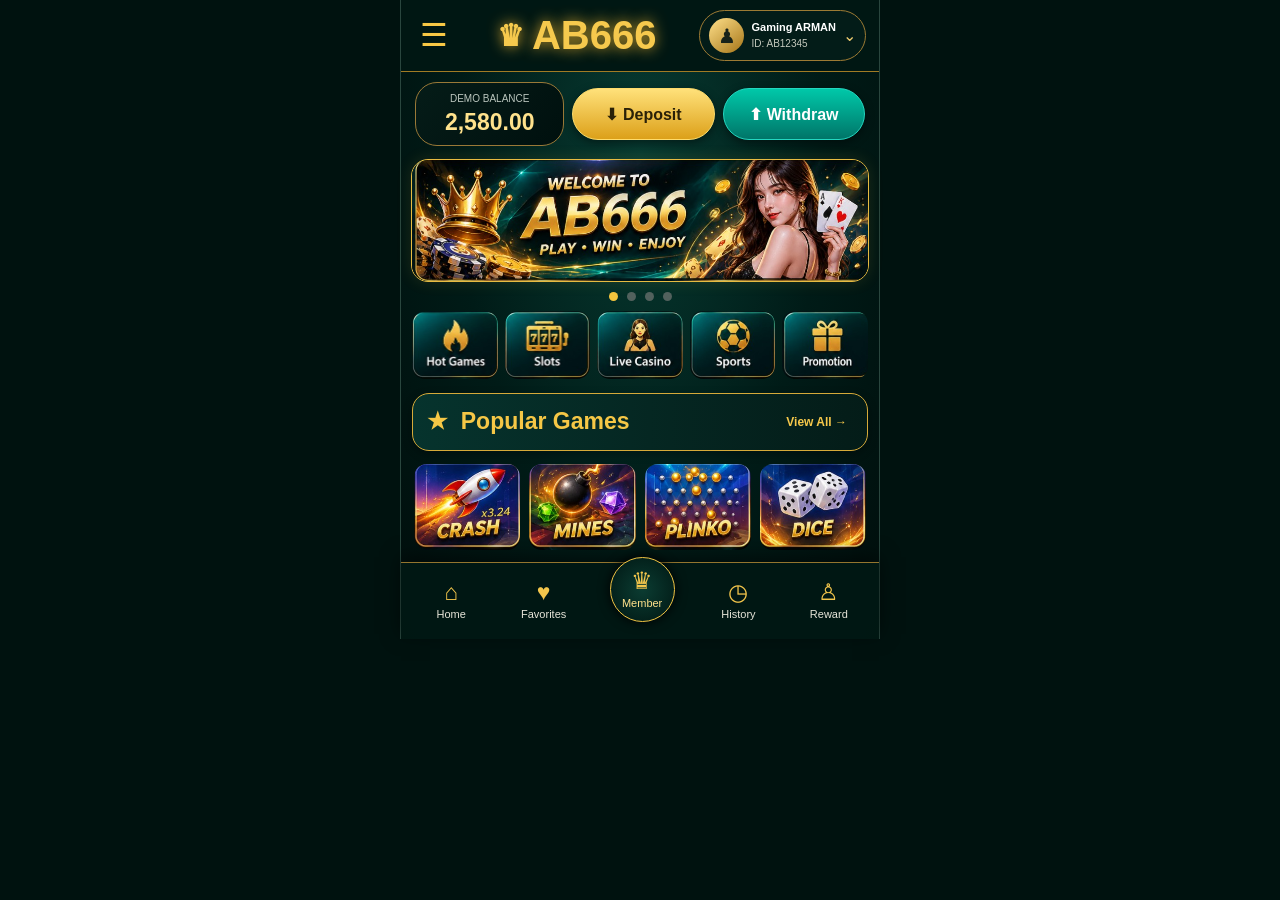
<file: index 2.html>
<!doctype html>
<html lang="en">
<head>
<meta charset="utf-8">
<meta name="viewport" content="width=device-width, initial-scale=1, viewport-fit=cover">
<meta name="theme-color" content="#001512">
<title>AB666</title>
<style>
*{box-sizing:border-box}html,body{margin:0;min-height:100%;background:#00120f;color:#fff;font-family:Arial,Helvetica,sans-serif}
body{padding-bottom:0;background:radial-gradient(ellipse at 50% 24%,#073b32 0,#001b17 54%,#000e0c 100%)}
button{font:inherit;cursor:pointer}
.top{height:72px;padding:0 13px;display:grid;grid-template-columns:40px 1fr auto;align-items:center;gap:8px;background:#001713;border-bottom:1px solid #a17b24}
.menu{background:none;border:0;color:#f7c845;font-size:31px;padding:0}
.brand{display:flex;justify-content:center;align-items:center;gap:8px;color:#f6c94d;font-weight:900;font-size:clamp(26px,7vw,40px);text-shadow:0 0 14px #d5a52d;white-space:nowrap}
.brand span:first-child{font-size:30px}
.user{display:flex;align-items:center;gap:7px;border:1px solid #9d7b34;border-radius:34px;padding:7px 9px;background:#031c18;min-width:0}
.avatar{height:35px;width:35px;border-radius:50%;background:linear-gradient(140deg,#ffe08a,#a57518);display:grid;place-items:center;color:#17221a;font-size:20px;flex-shrink:0}
.user b{display:block;font-size:11px;white-space:nowrap}.user small{font-size:10px;color:#c4c9bd;white-space:nowrap}
.wallet{display:grid;grid-template-columns:1.05fr 1fr 1fr;gap:8px;padding:10px 14px 10px;align-items:center}
.balance{height:64px;border:1px solid #9a7937;border-radius:22px;background:linear-gradient(130deg,#051c18,#00100e);display:flex;flex-direction:column;justify-content:center;align-items:center;color:#ffe28c}
.balance small{font-size:10px;color:#bac5bd;margin-bottom:5px}.balance strong{font-size:clamp(17px,4.6vw,23px)}
.action{height:52px;border:1px solid #ffdc6b;border-radius:32px;background:linear-gradient(#ffe17a,#dca019);color:#2a2108;font-weight:800;font-size:clamp(12px,3.4vw,16px);box-shadow:0 3px 10px #0007}
.action.out{background:linear-gradient(#00c8a9,#007568);border-color:#24d7c0;color:white}
.banner{display:block;width:calc(100% - 20px);height:auto;aspect-ratio:3.72/1;object-fit:cover;margin:3px 10px 0;border:1px solid #e7bb42;border-radius:17px;box-shadow:0 0 15px #d9a82b22}
.dots{height:29px;display:flex;justify-content:center;align-items:center;gap:9px}.dots i{width:9px;height:9px;border-radius:50%;background:#52615d}.dots i:first-child{background:#f4c43d}
.categories{display:grid;grid-template-columns:repeat(5,minmax(0,1fr));gap:7px;padding:0 11px 14px}
.categories button{border:0;background:none;padding:0;min-width:0}
.categories img{width:100%;height:auto;display:block;aspect-ratio:1.27/1;object-fit:fill;border-radius:13px}
.section{height:58px;margin:0 11px 13px;border:1px solid #d6aa39;border-radius:17px;background:linear-gradient(90deg,#06332d,#041c18);display:flex;align-items:center;justify-content:space-between;padding:0 14px;color:#f5c746;box-shadow:0 3px 10px #0005}
.section strong{font-size:clamp(16px,4.5vw,23px)}.section button{border:0;background:none;color:#f6c84b;font-weight:800;font-size:12px;white-space:nowrap}
.games{display:grid;grid-template-columns:repeat(4,minmax(0,1fr));gap:9px;padding:0 13px}
.games button{border:0;background:none;padding:0;min-width:0}.games img{width:100%;display:block;aspect-ratio:1.23/1;object-fit:fill;border-radius:13px}
.bottom{position:relative;bottom:auto;left:auto;right:auto;height:77px;z-index:4;margin-top:12px;background:#001713f5;border-top:1px solid #94752e;display:flex;align-items:center;justify-content:space-around;padding:5px 5px max(5px,env(safe-area-inset-bottom));box-shadow:0 -5px 18px #0008}
.nav{border:0;background:none;color:#e6e5d9;display:flex;flex-direction:column;align-items:center;gap:4px;font-size:11px;min-width:53px}.nav i{font-style:normal;color:#f3c64c;font-size:23px;line-height:1}
.nav.member{width:65px;height:65px;border:1px solid #f0c343;border-radius:50%;background:radial-gradient(#0b3c32,#001612);margin-top:-23px;justify-content:center;color:#ffe18b;box-shadow:0 0 12px #000}
.nav.member i{font-size:24px}
.shade{display:none;position:fixed;inset:0;background:#000a;z-index:8}.shade.open{display:block}
.drawer{position:fixed;z-index:9;left:0;top:0;bottom:0;width:min(310px,84vw);padding:18px 14px;background:linear-gradient(150deg,#0a352d,#00130f);border-right:1px solid #d4aa3b;transform:translateX(-105%);transition:.22s;overflow:auto}.drawer.open{transform:translateX(0)}
.drawerHead{display:flex;justify-content:space-between;align-items:center;color:#f3c64c;font-size:22px;font-weight:900;margin-bottom:16px}.drawerHead button{border:0;background:none;color:#fff;font-size:27px}
.drawerGrid{display:grid;grid-template-columns:1fr 1fr;gap:9px}.drawerGrid button{height:72px;border:1px solid #8f7439;border-radius:12px;background:#06251f;color:#f4e9c7;font-weight:700;font-size:12px}.drawerGrid span{display:block;color:#f0c54d;font-size:21px;margin-bottom:4px}
.toast{position:fixed;z-index:12;left:50%;bottom:92px;transform:translateX(-50%);background:#092a24;border:1px solid #c39a36;color:#fff0c0;padding:10px 15px;border-radius:12px;font-size:12px;display:none;white-space:nowrap}
@media(max-width:360px){.top{padding:0 9px;grid-template-columns:32px 1fr auto}.user{padding:5px 6px}.avatar{width:30px;height:30px}.user b{font-size:10px}.wallet{gap:6px;padding-left:9px;padding-right:9px}.action{font-size:11px}.categories{gap:4px;padding-left:7px;padding-right:7px}}
@media(min-width:600px){body{max-width:480px;margin:auto;border-left:1px solid #29463e;border-right:1px solid #29463e}.bottom{width:100%}}
</style>
</head>
<body>
<header class="top">
<button class="menu" onclick="menu(true)" aria-label="Open menu">☰</button>
<div class="brand"><span>♛</span><span>AB666</span></div>
<div class="user"><div class="avatar">♟</div><div><b>Gaming ARMAN</b><small>ID: AB12345</small></div><span style="color:#f2cf73">⌄</span></div>
</header>
<section class="wallet">
<div class="balance"><small>DEMO BALANCE</small><strong>2,580.00</strong></div>
<button class="action" onclick="notify('Deposit is demo-only')">⬇ Deposit</button>
<button class="action out" onclick="notify('Withdraw is demo-only')">⬆ Withdraw</button>
</section>
<img class="banner" src="[data-uri]" alt="Welcome to AB666">
<div class="dots"><i></i><i></i><i></i><i></i></div>
<section class="categories">
<button onclick="notify('Hot Games page — next step')"><img src="[data-uri]" alt="Hot Games"></button>
<button onclick="notify('Slots page — next step')"><img src="[data-uri]" alt="Slots"></button>
<button onclick="notify('Live Casino page — next step')"><img src="[data-uri]" alt="Live Casino"></button>
<button onclick="notify('Sports page — next step')"><img src="[data-uri]" alt="Sports"></button>
<button onclick="notify('Promotion page — next step')"><img src="[data-uri]" alt="Promotion"></button>
</section>
<div class="section"><strong>★ &nbsp;Popular Games</strong><button onclick="notify('All games page — next step')">View All →</button></div>
<section class="games">
<button onclick="notify('Crash demo game — next step')"><img src="[data-uri]" alt="Crash"></button>
<button onclick="notify('Mines demo game — next step')"><img src="[data-uri]" alt="Mines"></button>
<button onclick="notify('Plinko demo game — next step')"><img src="[data-uri]" alt="Plinko"></button>
<button onclick="notify('Dice demo game — next step')"><img src="[data-uri]" alt="Dice"></button>
</section>

<style>
/* My Rewards page */
#rewardPage{display:none;min-height:calc(100vh - 20px);background:#f3f4f8;color:#68615c;font-family:Arial,Helvetica,sans-serif;padding-bottom:24px}
body.reward-mode{background:#f3f4f8}
body.reward-mode .top,body.reward-mode .wallet,body.reward-mode .banner,body.reward-mode .dots,body.reward-mode .categories,body.reward-mode .section,body.reward-mode .games,body.reward-mode .bottom{display:none!important}
body.reward-mode #rewardPage{display:block}
.reward-hero{height:185px;position:relative;overflow:hidden;background:linear-gradient(115deg,#ff9b7d,#ff402b);padding:24px 18px 0}
.reward-hero:before{content:"REWARD";position:absolute;left:12%;top:75px;font-size:clamp(58px,16vw,100px);font-weight:900;color:#ffffff18}
.reward-hero:after{content:"";position:absolute;width:300px;height:300px;border-radius:50%;background:#ffb36a55;left:-145px;top:-110px}
.reward-head{position:relative;z-index:1;display:grid;grid-template-columns:40px 1fr 40px;align-items:center;text-align:center;color:#ffd323;font-size:21px;font-weight:800}
.reward-back{border:0;background:none;color:#ffd323;font-size:34px;line-height:1}
.reward-card{position:relative;z-index:2;margin:-65px 20px 0;min-height:190px;border-radius:28px;background:linear-gradient(135deg,#ffe5d0,#ffd5b8);border:1px solid #f6c6a5;box-shadow:0 8px 20px #9e4a251c;padding:22px 18px 14px;color:#80716a}
.reward-sign{position:absolute;right:0;top:0;border:0;border-radius:0 25px 0 25px;background:linear-gradient(#ff5c5b,#c90012);color:white;padding:12px 20px;font-size:15px;min-width:145px}
.reward-profile{display:flex;align-items:center;gap:12px;margin-top:8px}
.reward-avatar{width:64px;height:64px;flex-shrink:0;border-radius:50%;border:5px solid #c9a86b;background:linear-gradient(140deg,#f8d9bd,#fff0e2);display:grid;place-items:center;font-size:30px;color:#a17b54}
.reward-id{font-size:clamp(19px,5.5vw,27px);font-weight:800;color:#171717;text-decoration:underline;text-underline-offset:5px;overflow-wrap:anywhere}
.reward-nick{font-size:15px;font-weight:700;margin-top:7px}
.reward-coin{font-size:24px;font-weight:800;margin-top:1px;color:#8c786d}
.reward-vip{display:flex;justify-content:space-between;align-items:center;margin-top:14px;font-weight:800;font-size:15px}
.reward-vip button{border:0;background:none;color:#71635b;font-size:16px}
.reward-progress{height:8px;background:#c8b5a9;border-radius:20px;margin-top:8px;overflow:hidden}
.reward-progress span{display:block;width:48%;height:100%;background:#fff;border-radius:20px}
.reward-level{text-align:right;font-size:13px;margin-top:4px}
.reward-grid{display:grid;grid-template-columns:1fr 1fr;gap:18px;margin:30px 26px 0}
.reward-tile{height:178px;border:0;border-radius:16px;color:white;display:flex;flex-direction:column;align-items:center;justify-content:center;gap:18px;font-size:18px;box-shadow:0 4px 10px #00000012;position:relative;overflow:hidden}
.reward-tile .tile-icon{width:66px;height:66px;border-radius:50%;background:white;display:grid;place-items:center;font-size:34px}
.reward-tile.bonus{background:linear-gradient(135deg,#48dc91,#0cc28b)}
.reward-tile.signin{background:linear-gradient(135deg,#369dfb,#625cf4)}
.reward-tile.rescue{background:linear-gradient(135deg,#ffbd43,#ff9862)}
.reward-tile.invite{background:linear-gradient(135deg,#ff817d,#d61b65)}
.reward-count{position:absolute;top:20px;left:calc(50% + 18px);background:#ff243b;border-radius:50%;width:29px;height:29px;display:grid;place-items:center;font-size:15px}
@media(max-width:370px){.reward-grid{gap:12px;margin-left:18px;margin-right:18px}.reward-tile{height:155px}.reward-card{margin-left:14px;margin-right:14px;padding-left:16px;padding-right:16px}.reward-avatar{width:66px;height:66px}}
</style>
<section id="rewardPage" aria-label="My Rewards">
 <div class="reward-hero">
  <div class="reward-head"><button class="reward-back" onclick="showHome()" aria-label="Back">‹</button><span>My Rewards</span><span></span></div>
 </div>
 <div class="reward-card">
  <button class="reward-sign" onclick="notify('Sign In reward is demo-only')">☑ &nbsp; Sign In &nbsp; ❯</button>
  <div class="reward-profile">
   <div class="reward-avatar">♟</div>
   <div style="min-width:0">
    <div class="reward-id">AB12345 <span style="font-size:20px;text-decoration:none">▣</span></div>
    <div class="reward-nick">Nickname: Gaming ARMAN</div>
    <div class="reward-coin">৳ 3.78 ◉</div>
   </div>
  </div>
  <div class="reward-vip"><span>♛ VIP7</span><button onclick="notify('VIP benefits')">Benefits ❯</button></div>
  <div class="reward-progress"><span></span></div>
  <div class="reward-level">1 / 2</div>
 </div>
 <div class="reward-grid">
  <button class="reward-tile bonus" onclick="notify('Bonus rewards')"><span class="reward-count">4</span><span class="tile-icon">🎁</span><span>Bonus</span></button>
  <button class="reward-tile signin" onclick="notify('Sign In rewards')"><span class="tile-icon">🗓️</span><span>Sign In</span></button>
  <button class="reward-tile rescue" onclick="notify('Rescue fund')"><span class="tile-icon">🪙</span><span>Rescue fund</span></button>
  <button class="reward-tile invite" onclick="notify('Invite Friends')"><span class="tile-icon">👥</span><span>Invite Friends</span></button>
 </div>
</section>

<nav class="bottom">
<button class="nav" onclick="notify('Home')"><i>⌂</i>Home</button>
<button class="nav" onclick="notify('Favorites')"><i>♥</i>Favorites</button>
<button class="nav member" onclick="notify('Member page — next step')"><i>♛</i>Member</button>
<button class="nav" onclick="notify('History')"><i>◷</i>History</button>
<button class="nav" onclick="showReward()"><i>♙</i>Reward</button>
</nav>
<div class="shade" id="shade" onclick="menu(false)"></div>
<aside class="drawer" id="drawer"><div class="drawerHead">AB666 MENU <button onclick="menu(false)">×</button></div>
<div class="drawerGrid">
<button onclick="item('Hot Games')"><span>♨</span>Hot Games</button><button onclick="item('Invite Friends')"><span>♧</span>Invite Friends</button>
<button onclick="item('Favorites')"><span>♥</span>Favorites</button><button onclick="item('Promotion')"><span>♙</span>Promotion</button>
<button onclick="item('Slots')"><span>▣</span>Slots</button><button onclick="item('Reward Center')"><span>★</span>Reward Center</button>
<button onclick="item('Live Casino')"><span>♠</span>Live Casino</button><button onclick="item('Manual Rebate')"><span>％</span>Manual Rebate</button>
<button onclick="item('Sports')"><span>◉</span>Sports</button><button onclick="item('VIP')"><span>♛</span>VIP</button>
<button onclick="item('E-sports')"><span>◈</span>E-sports</button><button onclick="item('Mission')"><span>✓</span>Mission</button>
<button onclick="item('Poker')"><span>♣</span>Poker</button><button onclick="item('Language')"><span>文</span>Language</button>
<button onclick="item('App Download')"><span>↓</span>App Download</button><button onclick="item('Fish')"><span>♧</span>Fish</button>
</div></aside>
<div class="toast" id="toast"></div>
<script>
function showReward(){document.body.classList.add('reward-mode');window.scrollTo({top:0,behavior:'instant'});}
function showHome(){document.body.classList.remove('reward-mode');window.scrollTo({top:0,behavior:'instant'});}
function menu(open){document.getElementById('drawer').classList.toggle('open',open);document.getElementById('shade').classList.toggle('open',open)}
function notify(text){const t=document.getElementById('toast');t.textContent=text;t.style.display='block';clearTimeout(window.toastTimer);window.toastTimer=setTimeout(()=>t.style.display='none',2200)}
function item(name){menu(false);notify(name+' page will be added in the next step')}
</script>
</body></html>
</file>
